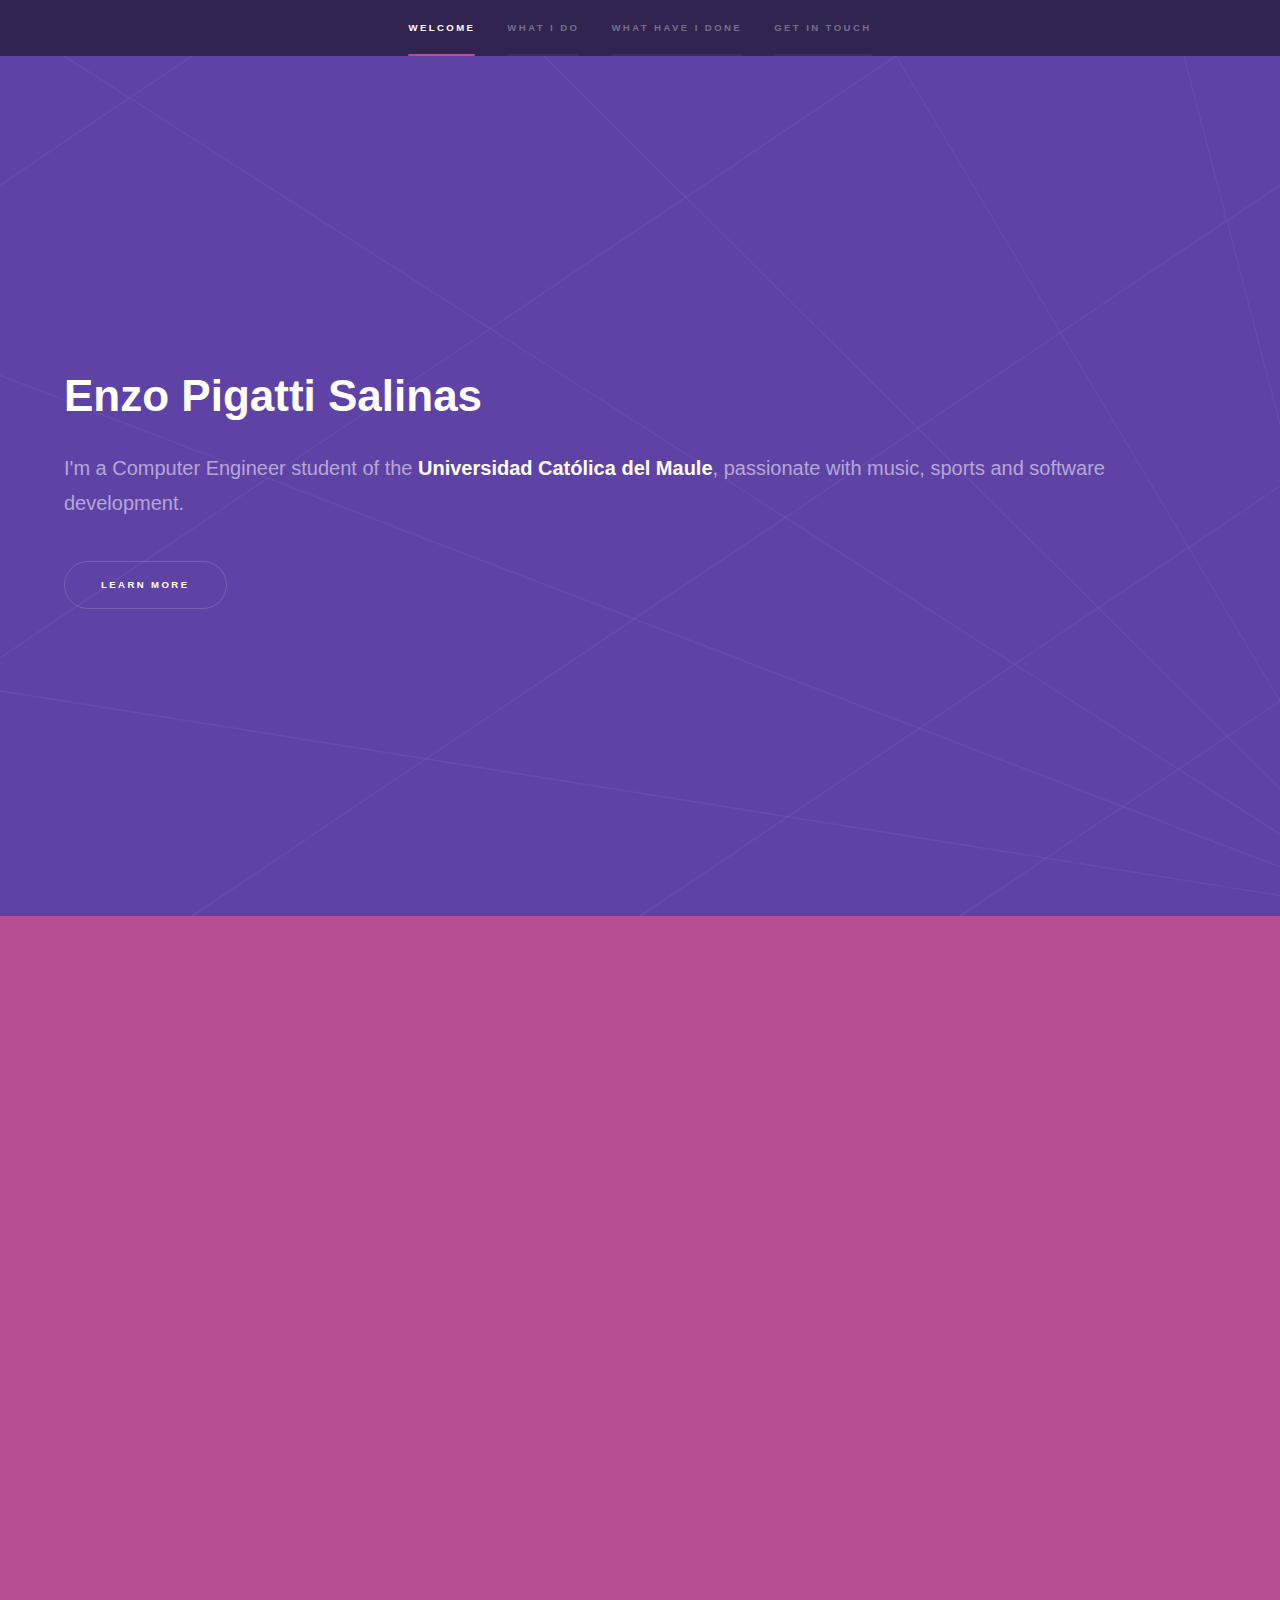
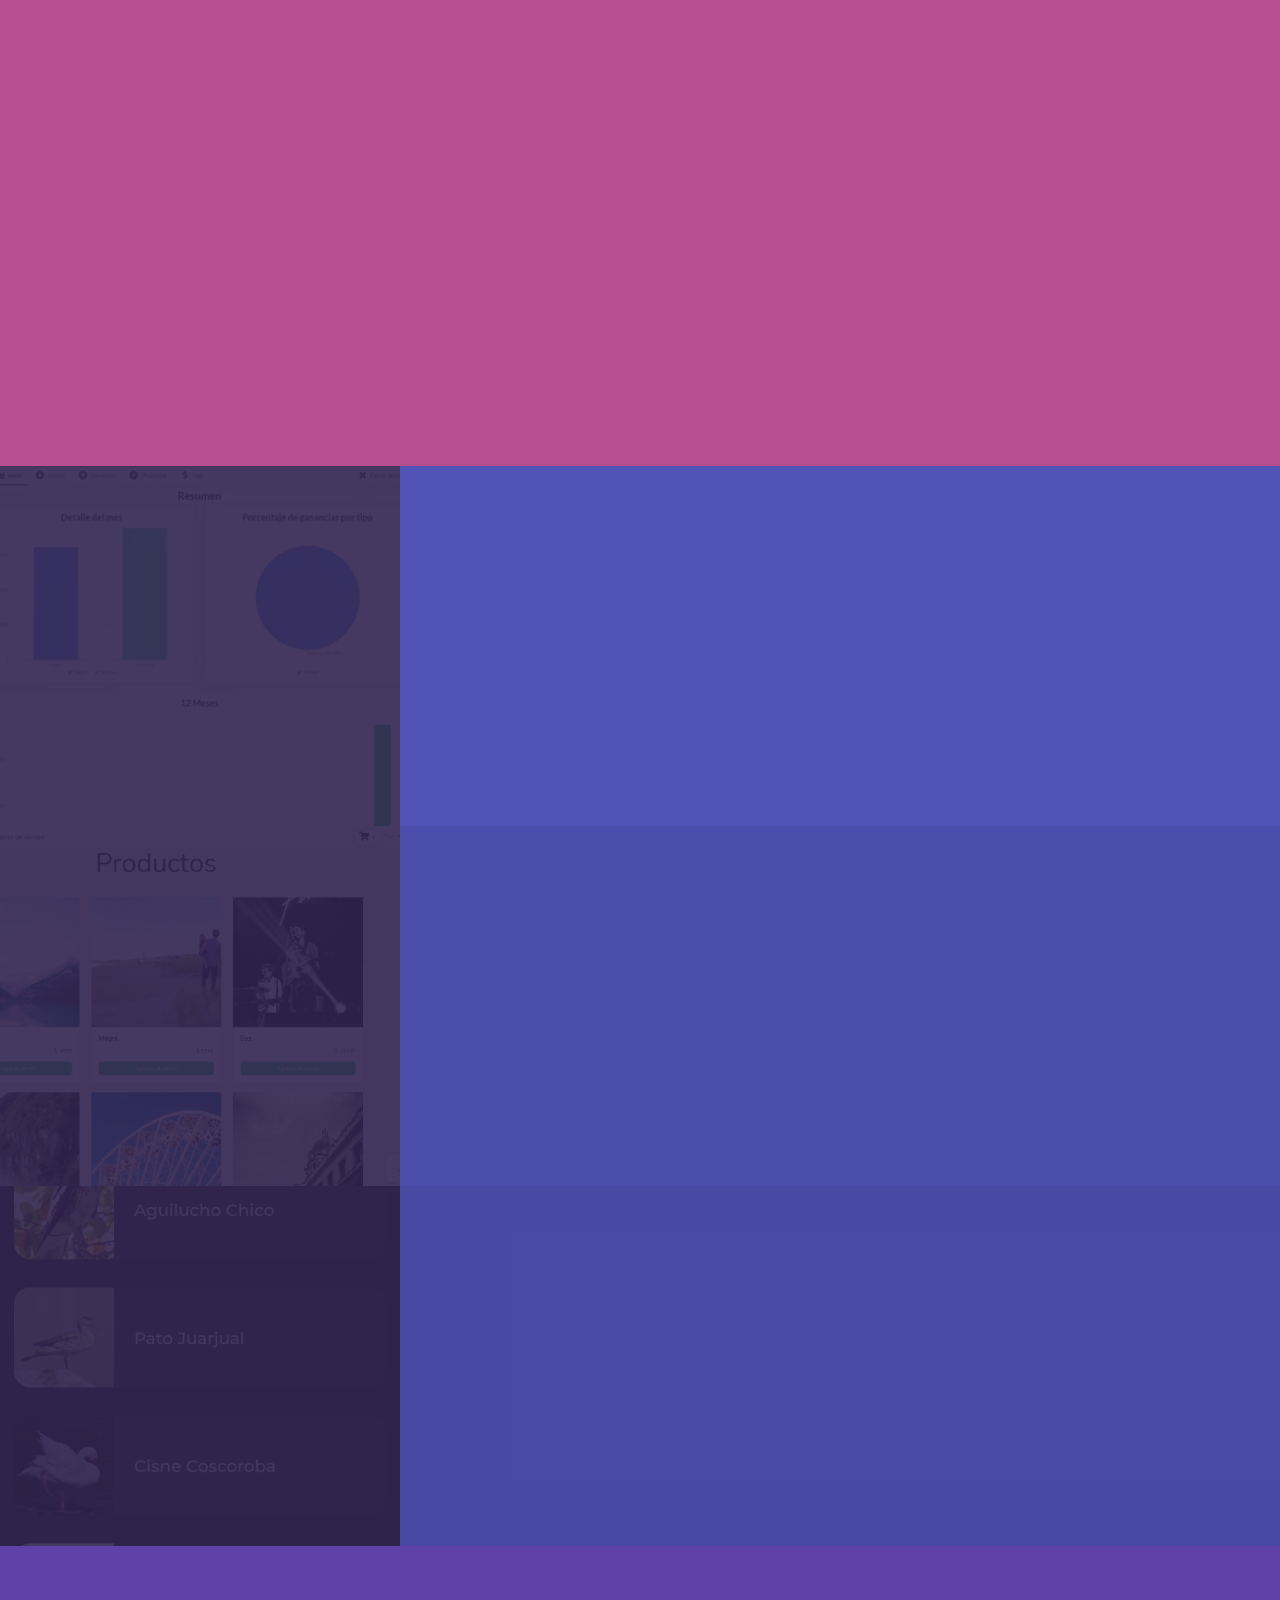
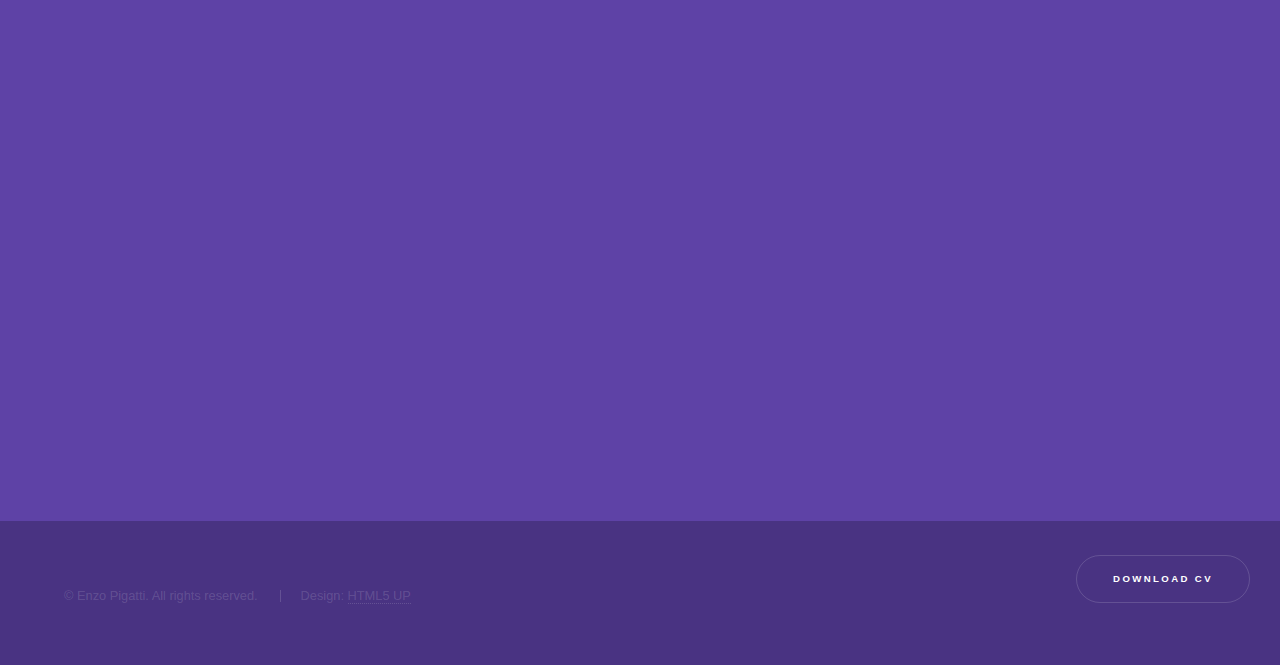
<file: index.html>
<!DOCTYPE html>

<html>
  <head>
    <title>Enzo Pigatti | Portfolio</title>
    <meta charset="utf-8" />
    <meta
      name="viewport"
      content="width=device-width, initial-scale=1, user-scalable=no"
    />
    <meta
      name="description"
      content="Hello! My name it's Enzo Pigatti, am a computer engineer student and i love software development"
    />
    <meta name="robots" content="index,follow" />
    <meta name="canonical" content="https://enzopigatti.cl/" />
    <meta property="og:type" content="website" />
    <meta property="og:title" content="Enzo Pigatti | Portafolio" />
    <meta property="og:image" content="/images/perfil.jpg" />
    <meta
      property="og:description"
      content="Hello! My name it's Enzo Pigatti, am a computer engineer student and i love software development"
    />
    <meta property="og:url" content="https://enzopigatti.cl" />
    <meta
      name="keywords"
      content="Enzo,Pigatti,Enzo Pigatti,Portfolio,Portafolio,Desarrollador,Developer,Talca,Chile"
    />
    <link rel="icon" href="/images/icon.png" />
    <link rel="stylesheet" href="/assets/css/main.css" />
    <noscript
      ><link rel="stylesheet" href="/assets/css/noscript.css"
    /></noscript>
  </head>
  <body class="is-preload">
    <!-- Sidebar -->
    <section id="sidebar">
      <div class="inner">
        <nav>
          <ul>
            <li><a href="#intro">Welcome</a></li>
            <li><a href="#two">What I do</a></li>
            <li><a href="#one"> What have I done</a></li>
            <li><a href="#three">Get in touch</a></li>
          </ul>
        </nav>
      </div>
    </section>

    <!-- Wrapper -->
    <div id="wrapper">
      <!-- Intro -->
      <section id="intro" class="wrapper style1 fullscreen fade-up">
        <div class="inner">
          <h1>Enzo Pigatti Salinas</h1>
          <p>
            I'm a Computer Engineer student of the
            <b>Universidad Católica del Maule</b>, passionate with music, sports
            and software development.
          </p>
          <ul class="actions">
            <li><a href="#two" class="button scrolly">Learn more</a></li>
          </ul>
        </div>
      </section>

      <!-- Two -->
      <section id="two" class="wrapper style3 fade-up">
        <div class="inner">
          <h2>What I do</h2>
          <p>Am a Backend / Fullstack Developer</p>
          <div class="features">
            <section>
              <span class="icon solid major fa-code"></span>
              <h3>Javascript / Typescript</h3>
              <p>My main development lenguaje, i mainly work with</p>
              <ul>
                <li>NodeJs</li>
                <li>Express</li>
                <li>Relational DB</li>
                <li>NoSQL DB</li>
                <li>Websockets</li>
              </ul>
            </section>
            <section>
              <span class="icon solid major fa-code"></span>
              <h3>PHP / Laravel</h3>
              <p>
                Other lenguaje that i use its PHP, i develop almost apps on
                Vanilla PHP and Laravel, in laravel I know how to use
              </p>
              <ul>
                <li>Spetie Laravel Permission</li>
                <li>Rest API</li>
                <li>Monolithic app</li>
                <li>Livewire</li>
              </ul>
            </section>
            <section>
              <span class="icon solid major fa-code"></span>
              <h3>ReactJS</h3>
              <p>
                On the front end i known mainly the node library ReactJS, i
                known
              </p>
              <ul>
                <li>Redux</li>
                <li>Functional components</li>
                <li>Class components</li>
                <li>Websockets</li>
                <li>React Native</li>
              </ul>
            </section>
            <section>
              <span class="icon solid major fa-code"></span>
              <h3>Java / Spring</h3>
              <p>
                I known java lenguaje but i can't worked a lot with JEE, i known
                the basics of Spring but not have published apps on this
                framework
              </p>
            </section>
            <section>
              <span class="icon solid major fa-code"></span>
              <h3>Python</h3>
              <p>
                Practically all my career I have worked with python, mainly on
                data cience and IA development
              </p>
            </section>
            <section>
              <span class="icon solid major fa-code"></span>
              <h3>C++</h3>
              <p>
                I use C++ lenguaje to participate on ACM ICPC (competitive
                programming challenge) using STL library
              </p>
            </section>
          </div>
        </div>
      </section>

      <!-- One -->
      <section id="one" class="wrapper style2 spotlights">
        <section>
          <a href="#" class="image"
            ><img
              src="/images/finanzas.webp"
              alt=""
              data-position="center center"
          /></a>
          <div class="content">
            <div class="inner">
              <h2>Finance Management</h2>
              <p>Finance Management of an hardware store of Talca</p>
              <ul class="actions">
                <li><a href="finance.html" class="button">Learn more</a></li>
              </ul>
            </div>
          </div>
        </section>
        <section>
          <a href="#" class="image"
            ><img src="/images/ventas.webp" alt="" data-position="top center"
          /></a>
          <div class="content">
            <div class="inner">
              <h2>Sales System</h2>
              <p>
                This system was created to test Livewire to generate reactive
                apps with laravel
              </p>
              <ul class="actions">
                <li><a href="sales.html" class="button">Learn more</a></li>
              </ul>
            </div>
          </div>
        </section>
        <section>
          <a href="#" class="image"
            ><img src="/images/wikibirds.jpeg" alt="" data-position="25% 25%"
          /></a>
          <div class="content">
            <div class="inner">
              <h2>Wikibirds</h2>
              <p>
                Mobile application that use an public api to test React Native
              </p>
              <ul class="actions">
                <li><a href="wikibirds.html" class="button">Learn more</a></li>
              </ul>
            </div>
          </div>
        </section>
      </section>

      <!-- Three -->
      <section id="three" class="wrapper style1 fade-up">
        <div class="inner">
          <h2>Get in touch</h2>

          <div class="split style1">
            <section>
              <form method="post" action="#">
                <div class="fields">
                  <div class="field half">
                    <label for="name">Name</label>
                    <input type="text" name="name" id="name" />
                  </div>
                  <div class="field half">
                    <label for="email">Email</label>
                    <input type="text" name="email" id="email" />
                  </div>
                  <div class="field">
                    <label for="message">Message</label>
                    <textarea name="message" id="message" rows="5"></textarea>
                  </div>
                </div>
                <ul class="actions">
                  <li><a href="" class="button submit">Send Message</a></li>
                </ul>
              </form>
            </section>
            <section>
              <ul class="contact">
                <li>
                  <h3>Email</h3>
                  <a href="mailto:enzoxz.023@gmail.com">enzoxz.023@gmail.com</a>
                </li>
                <li>
                  <h3>Phone</h3>
                  <span>(+56) 989310196</span>
                </li>
                <li>
                  <h3>Social</h3>
                  <ul class="icons">
                    <li>
                      <a
                        href="https://github.com/Ratzmx1"
                        class="icon brands fa-github"
                        ><span class="label">GitHub</span></a
                      >
                    </li>

                    <li>
                      <a
                        href="https://www.linkedin.com/in/enzo-paolo-pigatti/"
                        class="icon brands fa-linkedin-in"
                        ><span class="label">LinkedIn</span></a
                      >
                    </li>
                  </ul>
                </li>
              </ul>
            </section>
          </div>
        </div>
      </section>
    </div>

    <!-- Footer -->
    <footer id="footer" class="wrapper style1-alt">
      <div class="inner">
        <ul class="menu">
          <li>&copy; Enzo Pigatti. All rights reserved.</li>
          <li>Design: <a href="http://html5up.net">HTML5 UP</a></li>
        </ul>
        <ul
          class="actions"
          style="position: absolute; right: 30px; bottom: 30px"
        >
          <li>
            <a href="/images/Enzo_Pigatti.pdf" download="" class="button"
              >Download CV</a
            >
          </li>
        </ul>
      </div>
    </footer>

    <!-- Scripts -->
    <script src="/assets/js/jquery.min.js"></script>
    <script src="/assets/js/jquery.scrollex.min.js"></script>
    <script src="/assets/js/jquery.scrolly.min.js"></script>
    <script src="/assets/js/browser.min.js"></script>
    <script src="/assets/js/breakpoints.min.js"></script>
    <script src="/assets/js/util.js"></script>
    <script src="/assets/js/main.js"></script>
  </body>
</html>
</file>
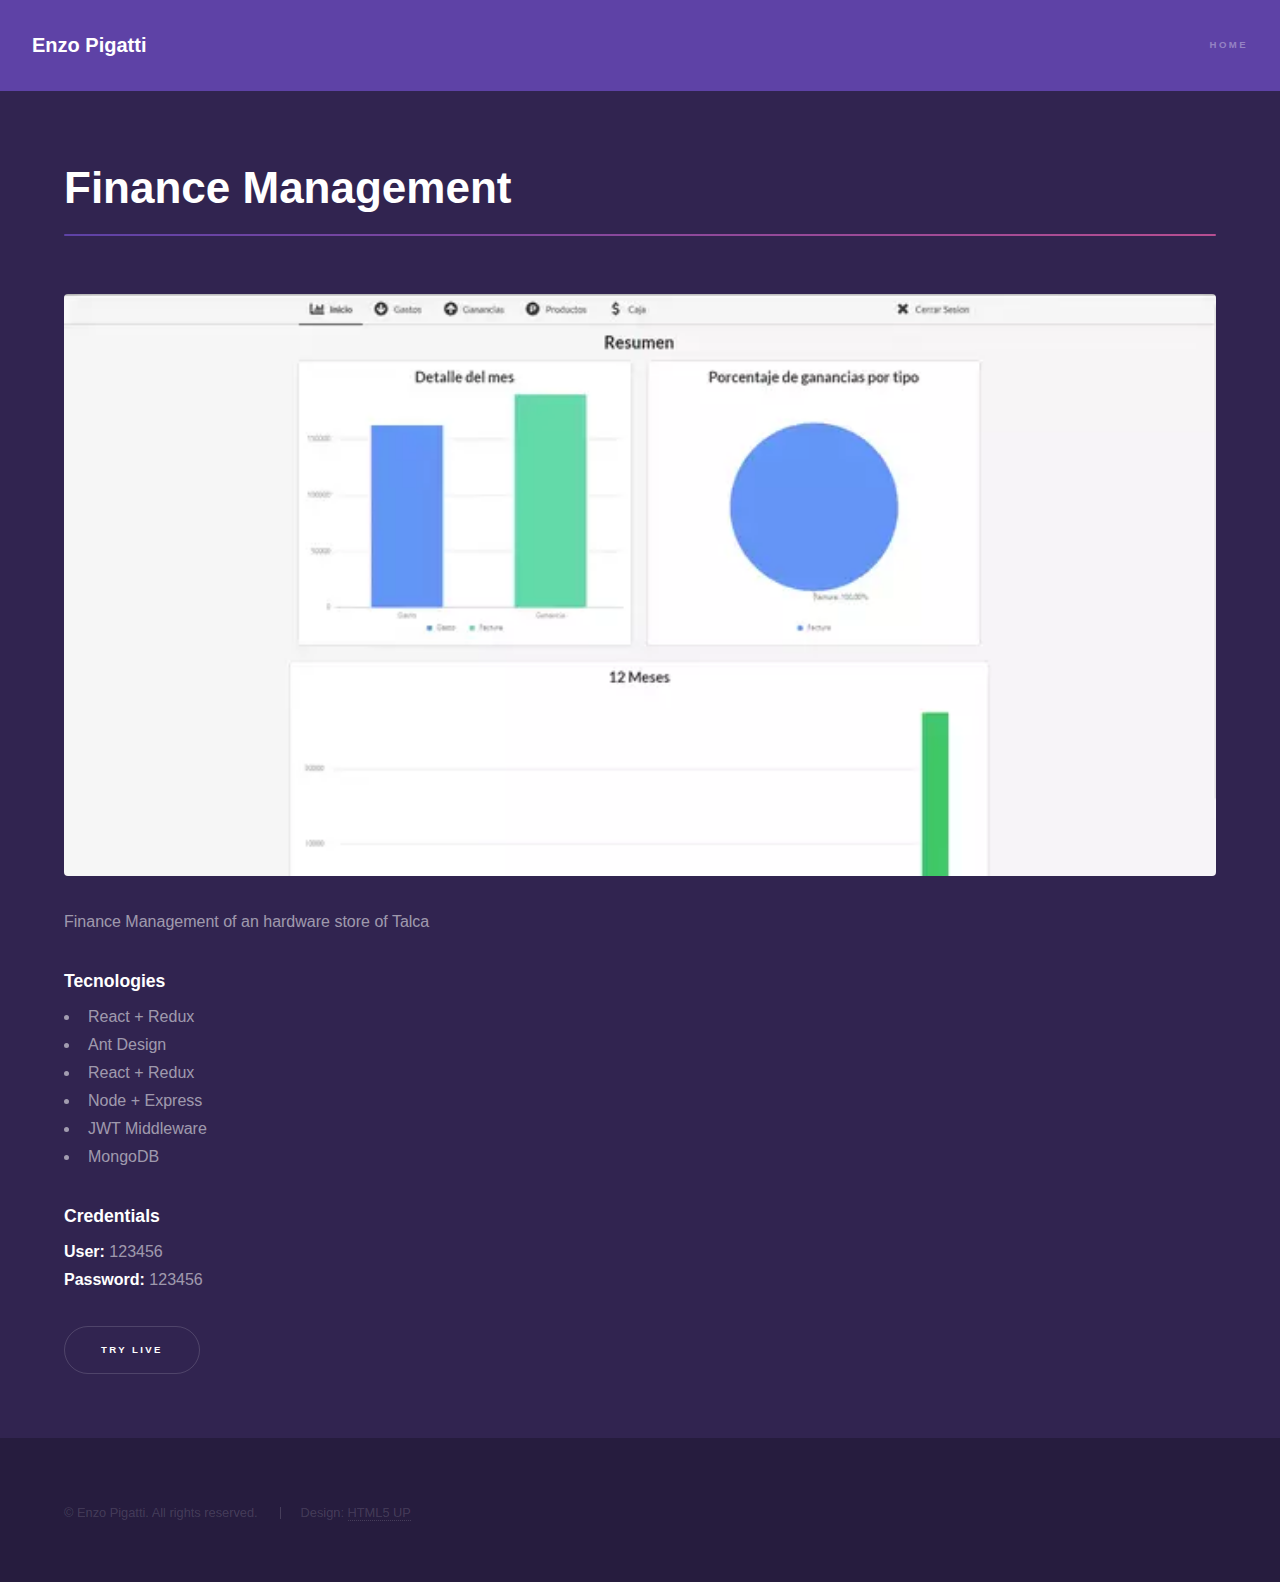
<file: finance.html>
<!DOCTYPE html>

<html>
  <head>
    <title>Finance Management App</title>
    <meta charset="utf-8" />
    <meta
      name="viewport"
      content="width=device-width, initial-scale=1, user-scalable=no"
    />
    <meta
      name="description"
      content="Finance Management of an hardware store of Talca. Test App"
    />
    <meta name="robots" content="index,follow" />
    <meta name="canonical" content="https://enzopigatti.cl/" />
    <meta property="og:type" content="website" />
    <meta property="og:title" content="Finance Management App" />
    <meta property="og:image" content="/images/finanzas.webp" />
    <meta
      property="og:description"
      content="Finance Management of an hardware store of Talca. Test App"
    />
    <meta property="og:url" content="https://enzopigatti.cl" />
    <meta
      name="keywords"
      content="Enzo,Pigatti,Enzo Pigatti,Portfolio,Portafolio,Desarrollador,Developer,Talca,Chile,App,Application,Finance,Management"
    />
    <link rel="stylesheet" href="assets/css/main.css" />
    <noscript
      ><link rel="stylesheet" href="assets/css/noscript.css"
    /></noscript>
  </head>
  <body class="is-preload">
    <!-- Header -->
    <header id="header">
      <a href="index.html" class="title">Enzo Pigatti</a>
      <nav>
        <ul>
          <li><a href="index.html">Home</a></li>
        </ul>
      </nav>
    </header>

    <!-- Wrapper -->
    <div id="wrapper">
      <!-- Main -->
      <section id="main" class="wrapper">
        <div class="inner">
          <h1 class="major">Finance Management</h1>
          <span class="image fit"
            ><img src="images/finanzas.webp" alt=""
          /></span>
          <p>Finance Management of an hardware store of Talca</p>
          <h3>Tecnologies</h3>
          <ul>
            <li>React + Redux</li>
            <li>Ant Design</li>
            <li>React + Redux</li>
            <li>Node + Express</li>
            <li>JWT Middleware</li>
            <li>MongoDB</li>
          </ul>
          <h3>Credentials</h3>
          <p>
            <b>User:</b> 123456<br />
            <b>Password:</b> 123456
          </p>
          <ul class="actions">
            <li>
              <a href="https://finanzas.enzopigatti.cl" class="button"
                >Try Live</a
              >
            </li>
          </ul>
        </div>
      </section>
    </div>

    <!-- Footer -->
    <footer id="footer" class="wrapper alt">
      <div class="inner">
        <ul class="menu">
          <li>&copy; Enzo Pigatti. All rights reserved.</li>
          <li>Design: <a href="http://html5up.net">HTML5 UP</a></li>
        </ul>
      </div>
    </footer>

    <!-- Scripts -->
    <script src="assets/js/jquery.min.js"></script>
    <script src="assets/js/jquery.scrollex.min.js"></script>
    <script src="assets/js/jquery.scrolly.min.js"></script>
    <script src="assets/js/browser.min.js"></script>
    <script src="assets/js/breakpoints.min.js"></script>
    <script src="assets/js/util.js"></script>
    <script src="assets/js/main.js"></script>
  </body>
</html>
</file>
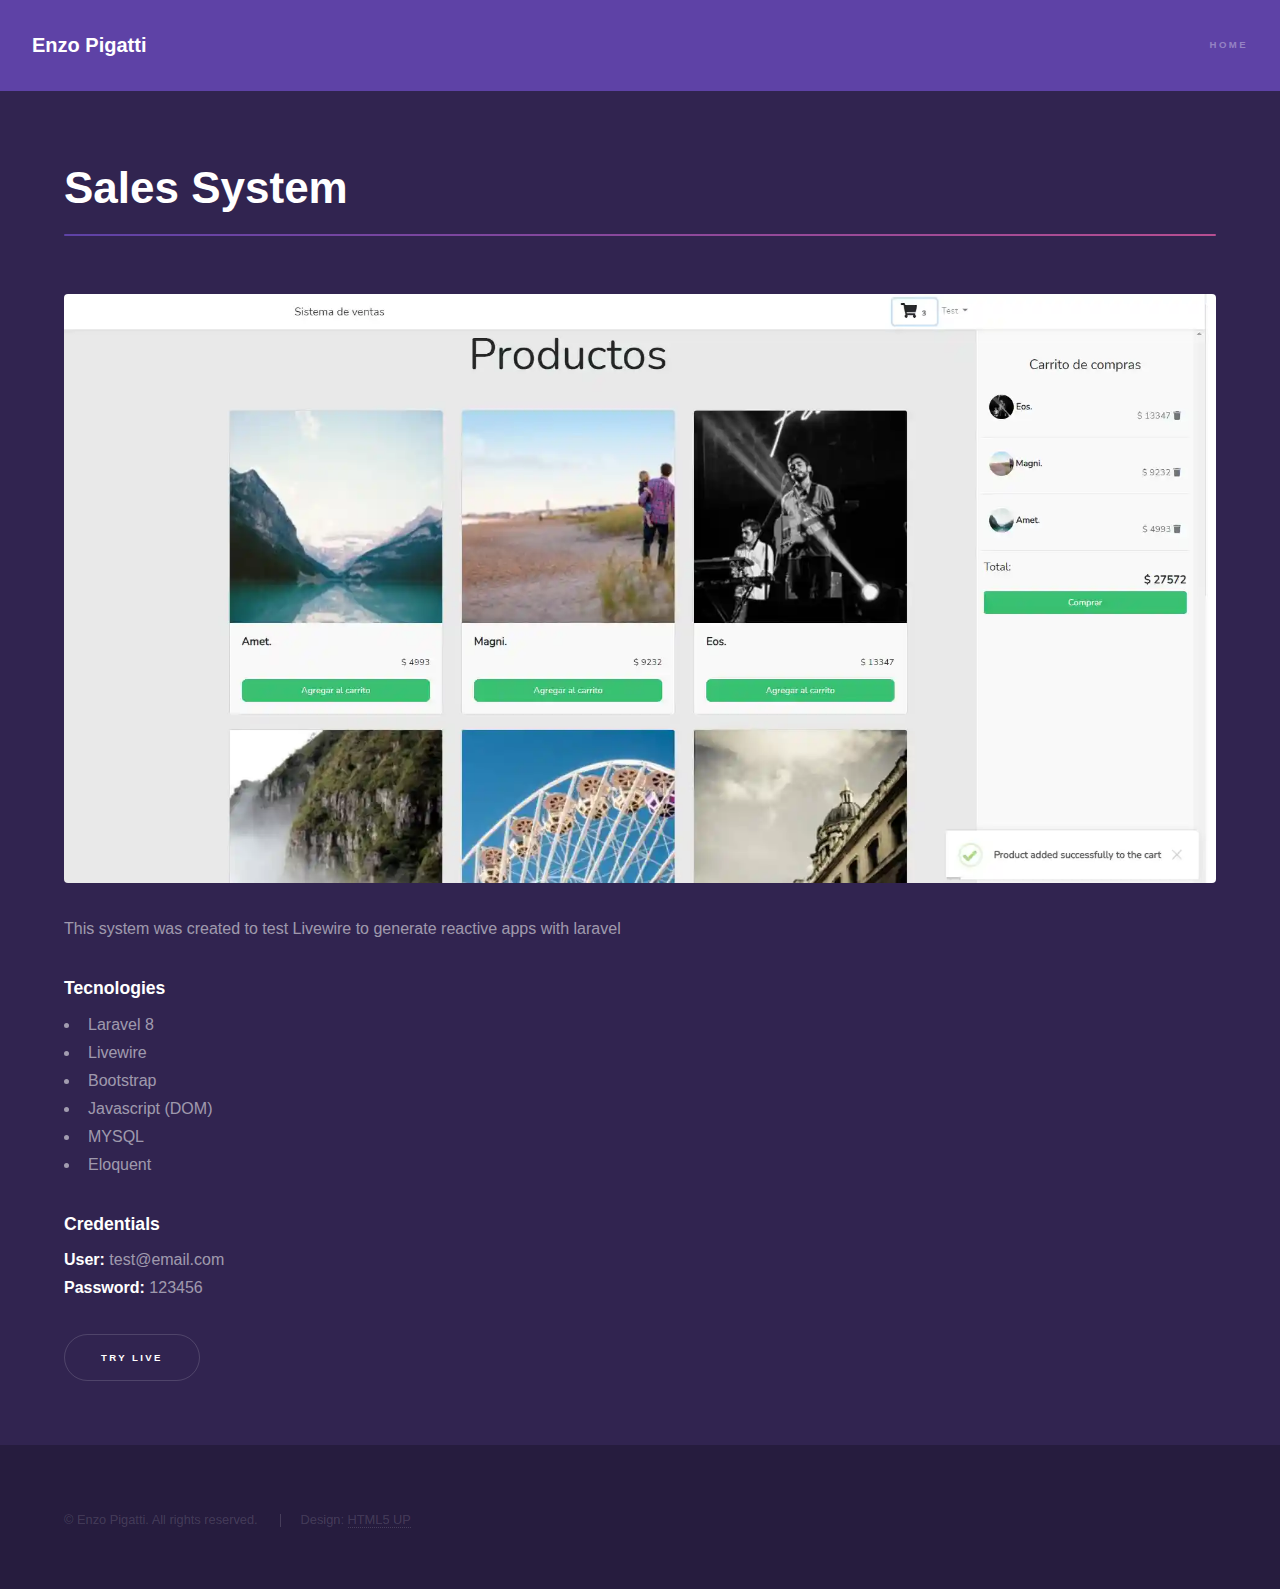
<file: sales.html>
<!DOCTYPE html>

<html>
  <head>
    <title>Sales App</title>
    <meta charset="utf-8" />
    <meta
      name="viewport"
      content="width=device-width, initial-scale=1, user-scalable=no"
    />
    <meta
      name="description"
      content="This system was created to test Livewire to generate reactive apps with laravel"
    />
    <meta name="robots" content="index,follow" />
    <meta name="canonical" content="https://enzopigatti.cl/" />
    <meta property="og:type" content="website" />
    <meta property="og:title" content="Finance Management App" />
    <meta property="og:image" content="/images/ventas.webp" />
    <meta
      property="og:description"
      content="This system was created to test Livewire to generate reactive apps with laravel"
    />
    <meta property="og:url" content="https://enzopigatti.cl" />
    <meta
      name="keywords"
      content="Enzo,Pigatti,Enzo Pigatti,Portfolio,Portafolio,Desarrollador,Developer,Talca,Chile,App,Application,Sales"
    />
    <link rel="stylesheet" href="assets/css/main.css" />
    <noscript
      ><link rel="stylesheet" href="assets/css/noscript.css"
    /></noscript>
  </head>
  <body class="is-preload">
    <!-- Header -->
    <header id="header">
      <a href="index.html" class="title">Enzo Pigatti</a>
      <nav>
        <ul>
          <li><a href="index.html">Home</a></li>
        </ul>
      </nav>
    </header>

    <!-- Wrapper -->
    <div id="wrapper">
      <!-- Main -->
      <section id="main" class="wrapper">
        <div class="inner">
          <h1 class="major">Sales System</h1>
          <span class="image fit"><img src="images/ventas.webp" alt="" /></span>
          <p>
            This system was created to test Livewire to generate reactive apps
            with laravel
          </p>
          <h3>Tecnologies</h3>
          <ul>
            <li>Laravel 8</li>
            <li>Livewire</li>
            <li>Bootstrap</li>
            <li>Javascript (DOM)</li>
            <li>MYSQL</li>
            <li>Eloquent</li>
          </ul>
          <h3>Credentials</h3>
          <p>
            <b>User:</b> test@email.com<br />
            <b>Password:</b> 123456
          </p>
          <ul class="actions">
            <li>
              <a href="https://ventas.enzopigatti.cl/login" class="button"
                >Try Live</a
              >
            </li>
          </ul>
        </div>
      </section>
    </div>

    <!-- Footer -->
    <footer id="footer" class="wrapper alt">
      <div class="inner">
        <ul class="menu">
          <li>&copy; Enzo Pigatti. All rights reserved.</li>
          <li>Design: <a href="http://html5up.net">HTML5 UP</a></li>
        </ul>
      </div>
    </footer>

    <!-- Scripts -->
    <script src="assets/js/jquery.min.js"></script>
    <script src="assets/js/jquery.scrollex.min.js"></script>
    <script src="assets/js/jquery.scrolly.min.js"></script>
    <script src="assets/js/browser.min.js"></script>
    <script src="assets/js/breakpoints.min.js"></script>
    <script src="assets/js/util.js"></script>
    <script src="assets/js/main.js"></script>
  </body>
</html>
</file>
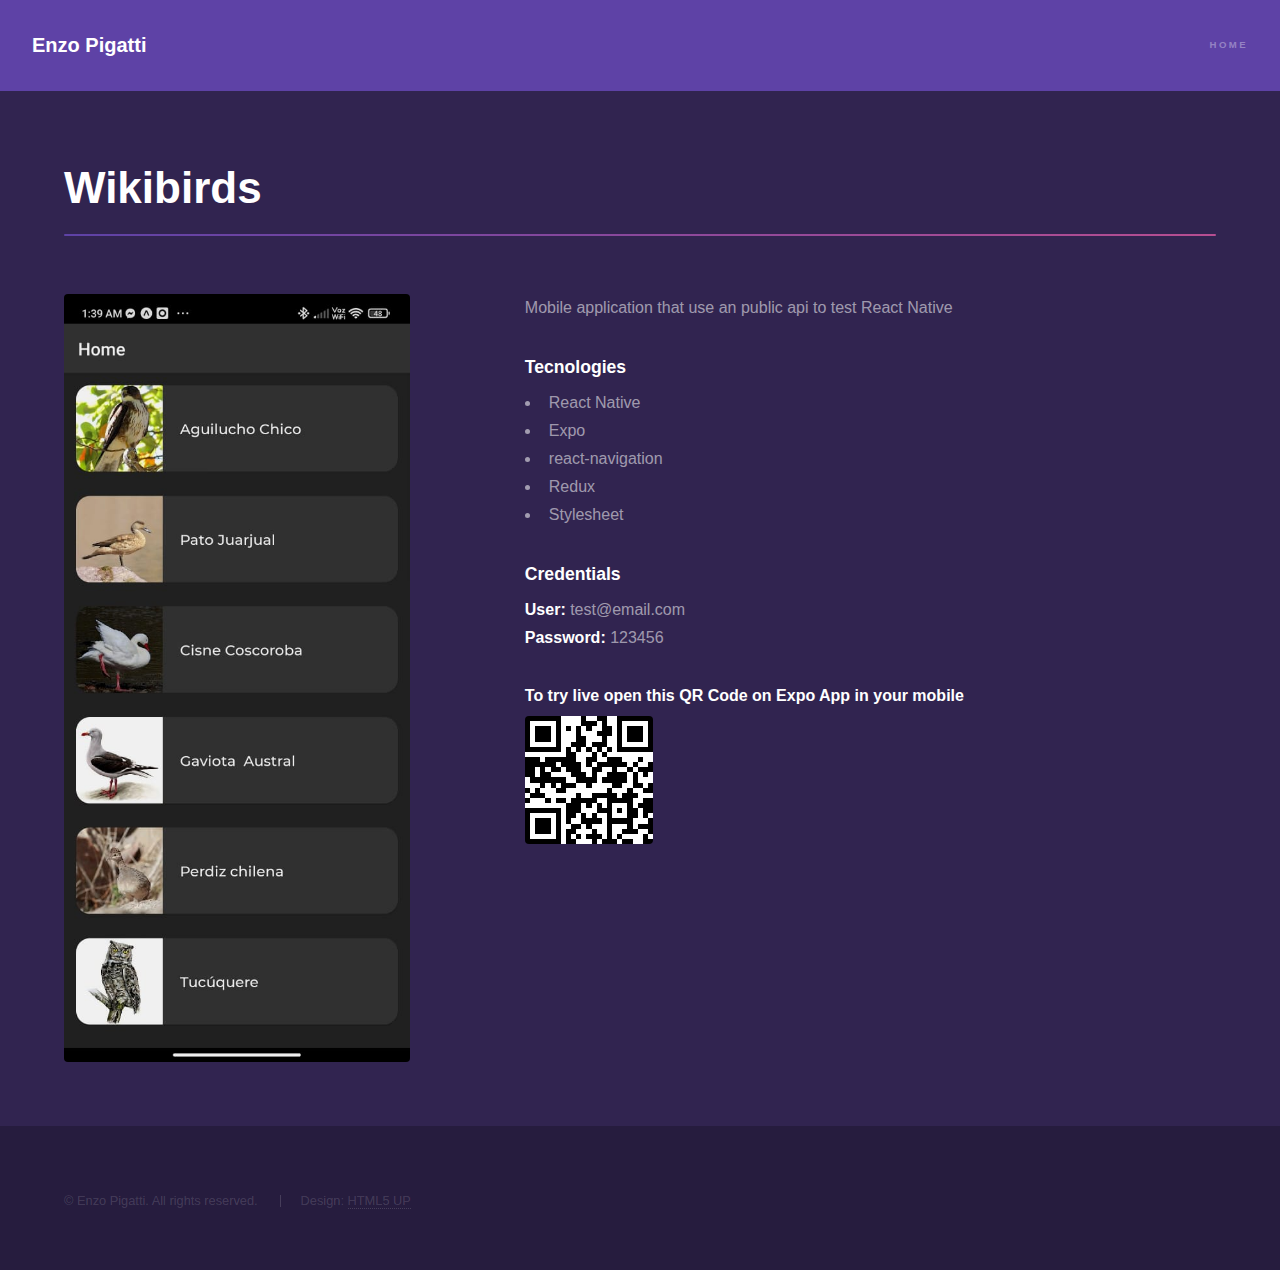
<file: wikibirds.html>
<!DOCTYPE html>

<html>
  <head>
    <title>WikiBirds</title>
    <meta charset="utf-8" />
    <meta
      name="viewport"
      content="width=device-width, initial-scale=1, user-scalable=no"
    />
    <meta
      name="description"
      content="Mobile application that use an public api to test React Native"
    />
    <meta name="robots" content="index,follow" />
    <meta name="canonical" content="https://enzopigatti.cl/" />
    <meta property="og:type" content="website" />
    <meta property="og:title" content="Finance Management App" />
    <meta property="og:image" content="/images/wikibirds.jpeg" />
    <meta
      property="og:description"
      content="Mobile application that use an public api to test React Native"
    />
    <meta property="og:url" content="https://enzopigatti.cl" />
    <meta
      name="keywords"
      content="Enzo,Pigatti,Enzo Pigatti,Portfolio,Portafolio,Desarrollador,Developer,Talca,Chile,App,Application,WikiBirds,Mobile"
    />
    <link rel="stylesheet" href="assets/css/main.css" />
    <noscript
      ><link rel="stylesheet" href="assets/css/noscript.css"
    /></noscript>
  </head>
  <body class="is-preload">
    <!-- Header -->
    <header id="header">
      <a href="index.html" class="title">Enzo Pigatti</a>
      <nav>
        <ul>
          <li><a href="index.html">Home</a></li>
        </ul>
      </nav>
    </header>

    <!-- Wrapper -->
    <div id="wrapper">
      <!-- Main -->
      <section id="main" class="wrapper">
        <div class="inner">
          <div>
            <h1 class="major">Wikibirds</h1>

            <div style="display: flex">
              <div style="flex: 1; margin-right: max(15px, 10%)">
                <a class="image fit" href="#"
                  ><img
                    src="images/wikibirds.jpeg"
                    alt=""
                    data-position="center center"
                /></a>
              </div>
              <div style="flex: 2">
                <p>
                  Mobile application that use an public api to test React Native
                </p>
                <h3>Tecnologies</h3>
                <ul>
                  <li>React Native</li>
                  <li>Expo</li>
                  <li>react-navigation</li>
                  <li>Redux</li>
                  <li>Stylesheet</li>
                </ul>
                <h3>Credentials</h3>
                <p>
                  <b>User:</b> test@email.com<br />
                  <b>Password:</b> 123456
                </p>
                <h4>
                  To try live open this QR Code on Expo App in your mobile
                </h4>
                <span class="image"><img src="images/wikibirds.png" /></span>
              </div>
            </div>
          </div>
        </div>
      </section>
    </div>

    <!-- Footer -->
    <footer id="footer" class="wrapper alt">
      <div class="inner">
        <ul class="menu">
          <li>&copy; Enzo Pigatti. All rights reserved.</li>
          <li>Design: <a href="http://html5up.net">HTML5 UP</a></li>
        </ul>
      </div>
    </footer>

    <!-- Scripts -->
    <script src="assets/js/jquery.min.js"></script>
    <script src="assets/js/jquery.scrollex.min.js"></script>
    <script src="assets/js/jquery.scrolly.min.js"></script>
    <script src="assets/js/browser.min.js"></script>
    <script src="assets/js/breakpoints.min.js"></script>
    <script src="assets/js/util.js"></script>
    <script src="assets/js/main.js"></script>
  </body>
</html>
</file>
<file: assets/css/noscript.css>
/*
	Hyperspace by HTML5 UP
	html5up.net | @ajlkn
	Free for personal and commercial use under the CCA 3.0 license (html5up.net/license)
*/

/* Spotlights */

	.spotlights > section > .image:before {
		opacity: 0 !important;
	}

	.spotlights > section > .content > .inner {
		-moz-transform: none !important;
		-webkit-transform: none !important;
		-ms-transform: none !important;
		transform: none !important;
		opacity: 1 !important;
	}

/* Wrapper */

	.wrapper > .inner {
		opacity: 1 !important;
		-moz-transform: none !important;
		-webkit-transform: none !important;
		-ms-transform: none !important;
		transform: none !important;
	}

/* Sidebar */

	#sidebar > .inner {
		opacity: 1 !important;
	}

	#sidebar nav > ul > li {
		-moz-transform: none !important;
		-webkit-transform: none !important;
		-ms-transform: none !important;
		transform: none !important;
		opacity: 1 !important;
	}
</file>
<file: assets/css/main.css>
@import url(fontawesome-all.min.css);

/*
	Hyperspace by HTML5 UP
	html5up.net | @ajlkn
	Free for personal and commercial use under the CCA 3.0 license (html5up.net/license)
*/

html,
body,
div,
span,
applet,
object,
iframe,
h1,
h2,
h3,
h4,
h5,
h6,
p,
blockquote,
pre,
a,
abbr,
acronym,
address,
big,
cite,
code,
del,
dfn,
em,
img,
ins,
kbd,
q,
s,
samp,
small,
strike,
strong,
sub,
sup,
tt,
var,
b,
u,
i,
center,
dl,
dt,
dd,
ol,
ul,
li,
fieldset,
form,
label,
legend,
table,
caption,
tbody,
tfoot,
thead,
tr,
th,
td,
article,
aside,
canvas,
details,
embed,
figure,
figcaption,
footer,
header,
hgroup,
menu,
nav,
output,
ruby,
section,
summary,
time,
mark,
audio,
video {
  margin: 0;
  padding: 0;
  border: 0;
  font-size: 100%;
  font: inherit;
  vertical-align: baseline;
}

article,
aside,
details,
figcaption,
figure,
footer,
header,
hgroup,
menu,
nav,
section {
  display: block;
}

body {
  line-height: 1;
}

ol,
ul {
  list-style: none;
}

blockquote,
q {
  quotes: none;
}

blockquote:before,
blockquote:after,
q:before,
q:after {
  content: "";
  content: none;
}

table {
  border-collapse: collapse;
  border-spacing: 0;
}

body {
  -webkit-text-size-adjust: none;
}

mark {
  background-color: transparent;
  color: inherit;
}

input::-moz-focus-inner {
  border: 0;
  padding: 0;
}

input,
select,
textarea {
  -moz-appearance: none;
  -webkit-appearance: none;
  -ms-appearance: none;
  appearance: none;
}

/* Basic */

@-ms-viewport {
  width: device-width;
}

body {
  -ms-overflow-style: scrollbar;
}

@media screen and (max-width: 480px) {
  html,
  body {
    min-width: 320px;
  }
}

html {
  box-sizing: border-box;
}

*,
*:before,
*:after {
  box-sizing: inherit;
}

body {
  background: #312450;
}

body.is-preload *,
body.is-preload *:before,
body.is-preload *:after {
  -moz-animation: none !important;
  -webkit-animation: none !important;
  -ms-animation: none !important;
  animation: none !important;
  -moz-transition: none !important;
  -webkit-transition: none !important;
  -ms-transition: none !important;
  transition: none !important;
}

/* Type */

body,
input,
select,
textarea {
  color: rgba(255, 255, 255, 0.55);
  font-family: Arial, Helvetica, sans-serif;
  font-size: 16.5pt;
  font-weight: normal;
  line-height: 1.75;
}

@media screen and (max-width: 1680px) {
  body,
  input,
  select,
  textarea {
    font-size: 13pt;
  }
}

@media screen and (max-width: 1280px) {
  body,
  input,
  select,
  textarea {
    font-size: 12pt;
  }
}

@media screen and (max-width: 360px) {
  body,
  input,
  select,
  textarea {
    font-size: 11pt;
  }
}

a {
  -moz-transition: color 0.2s ease, border-bottom-color 0.2s ease;
  -webkit-transition: color 0.2s ease, border-bottom-color 0.2s ease;
  -ms-transition: color 0.2s ease, border-bottom-color 0.2s ease;
  transition: color 0.2s ease, border-bottom-color 0.2s ease;
  border-bottom: dotted 1px rgba(255, 255, 255, 0.35);
  color: inherit;
  text-decoration: none;
}

a:hover {
  border-bottom-color: transparent;
  color: #ffffff;
}

strong,
b {
  color: #ffffff;
  font-weight: bold;
}

em,
i {
  font-style: italic;
}

p {
  margin: 0 0 2em 0;
}

h1,
h2,
h3,
h4,
h5,
h6 {
  color: #ffffff;
  font-weight: bold;
  line-height: 1.5;
  margin: 0 0 0.5em 0;
}

h1 a,
h2 a,
h3 a,
h4 a,
h5 a,
h6 a {
  color: inherit;
  text-decoration: none;
}

h1 {
  font-size: 2.75em;
}

h1.major {
  margin: 0 0 1.3em 0;
  position: relative;
  padding-bottom: 0.35em;
}

h1.major:after {
  background-image: -moz-linear-gradient(to right, #5e42a6, #b74e91);
  background-image: -webkit-linear-gradient(to right, #5e42a6, #b74e91);
  background-image: -ms-linear-gradient(to right, #5e42a6, #b74e91);
  background-image: linear-gradient(to right, #5e42a6, #b74e91);
  -moz-transition: max-width 0.2s ease;
  -webkit-transition: max-width 0.2s ease;
  -ms-transition: max-width 0.2s ease;
  transition: max-width 0.2s ease;
  border-radius: 0.2em;
  bottom: 0;
  content: "";
  height: 0.05em;
  position: absolute;
  right: 0;
  width: 100%;
}

h2 {
  font-size: 1.75em;
}

h3 {
  font-size: 1.1em;
}

h4 {
  font-size: 1em;
}

h5 {
  font-size: 0.8em;
}

h6 {
  font-size: 0.6em;
}

@media screen and (max-width: 736px) {
  h1 {
    font-size: 2em;
  }

  h2 {
    font-size: 1.25em;
  }

  h3 {
    font-size: 1em;
  }

  h4 {
    font-size: 0.8em;
  }

  h5 {
    font-size: 0.6em;
  }

  h6 {
    font-size: 0.6em;
  }
}

sub {
  font-size: 0.8em;
  position: relative;
  top: 0.5em;
}

sup {
  font-size: 0.8em;
  position: relative;
  top: -0.5em;
}

blockquote {
  border-left: solid 4px rgba(255, 255, 255, 0.15);
  font-style: italic;
  margin: 0 0 2em 0;
  padding: 0.5em 0 0.5em 2em;
}

code {
  background: rgba(255, 255, 255, 0.05);
  border-radius: 0.25em;
  border: solid 1px rgba(255, 255, 255, 0.15);
  font-family: "Courier New", monospace;
  font-size: 0.9em;
  margin: 0 0.25em;
  padding: 0.25em 0.65em;
}

pre {
  -webkit-overflow-scrolling: touch;
  font-family: "Courier New", monospace;
  font-size: 0.9em;
  margin: 0 0 2em 0;
}

pre code {
  display: block;
  line-height: 1.75em;
  padding: 1em 1.5em;
  overflow-x: auto;
}

hr {
  border: 0;
  border-bottom: solid 1px rgba(255, 255, 255, 0.15);
  margin: 2em 0;
}

hr.major {
  margin: 3em 0;
}

.align-left {
  text-align: left;
}

.align-center {
  text-align: center;
}

.align-right {
  text-align: right;
}

/* Row */

.row {
  display: flex;
  flex-wrap: wrap;
  box-sizing: border-box;
  align-items: stretch;
}

.row > * {
  box-sizing: border-box;
}

.row.gtr-uniform > * > :last-child {
  margin-bottom: 0;
}

.row.aln-left {
  justify-content: flex-start;
}

.row.aln-center {
  justify-content: center;
}

.row.aln-right {
  justify-content: flex-end;
}

.row.aln-top {
  align-items: flex-start;
}

.row.aln-middle {
  align-items: center;
}

.row.aln-bottom {
  align-items: flex-end;
}

.row > .imp {
  order: -1;
}

.row > .col-1 {
  width: 8.33333%;
}

.row > .off-1 {
  margin-left: 8.33333%;
}

.row > .col-2 {
  width: 16.66667%;
}

.row > .off-2 {
  margin-left: 16.66667%;
}

.row > .col-3 {
  width: 25%;
}

.row > .off-3 {
  margin-left: 25%;
}

.row > .col-4 {
  width: 33.33333%;
}

.row > .off-4 {
  margin-left: 33.33333%;
}

.row > .col-5 {
  width: 41.66667%;
}

.row > .off-5 {
  margin-left: 41.66667%;
}

.row > .col-6 {
  width: 50%;
}

.row > .off-6 {
  margin-left: 50%;
}

.row > .col-7 {
  width: 58.33333%;
}

.row > .off-7 {
  margin-left: 58.33333%;
}

.row > .col-8 {
  width: 66.66667%;
}

.row > .off-8 {
  margin-left: 66.66667%;
}

.row > .col-9 {
  width: 75%;
}

.row > .off-9 {
  margin-left: 75%;
}

.row > .col-10 {
  width: 83.33333%;
}

.row > .off-10 {
  margin-left: 83.33333%;
}

.row > .col-11 {
  width: 91.66667%;
}

.row > .off-11 {
  margin-left: 91.66667%;
}

.row > .col-12 {
  width: 100%;
}

.row > .off-12 {
  margin-left: 100%;
}

.row.gtr-0 {
  margin-top: 0;
  margin-left: 0em;
}

.row.gtr-0 > * {
  padding: 0 0 0 0em;
}

.row.gtr-0.gtr-uniform {
  margin-top: 0em;
}

.row.gtr-0.gtr-uniform > * {
  padding-top: 0em;
}

.row.gtr-25 {
  margin-top: 0;
  margin-left: -0.375em;
}

.row.gtr-25 > * {
  padding: 0 0 0 0.375em;
}

.row.gtr-25.gtr-uniform {
  margin-top: -0.375em;
}

.row.gtr-25.gtr-uniform > * {
  padding-top: 0.375em;
}

.row.gtr-50 {
  margin-top: 0;
  margin-left: -0.75em;
}

.row.gtr-50 > * {
  padding: 0 0 0 0.75em;
}

.row.gtr-50.gtr-uniform {
  margin-top: -0.75em;
}

.row.gtr-50.gtr-uniform > * {
  padding-top: 0.75em;
}

.row {
  margin-top: 0;
  margin-left: -1.5em;
}

.row > * {
  padding: 0 0 0 1.5em;
}

.row.gtr-uniform {
  margin-top: -1.5em;
}

.row.gtr-uniform > * {
  padding-top: 1.5em;
}

.row.gtr-150 {
  margin-top: 0;
  margin-left: -2.25em;
}

.row.gtr-150 > * {
  padding: 0 0 0 2.25em;
}

.row.gtr-150.gtr-uniform {
  margin-top: -2.25em;
}

.row.gtr-150.gtr-uniform > * {
  padding-top: 2.25em;
}

.row.gtr-200 {
  margin-top: 0;
  margin-left: -3em;
}

.row.gtr-200 > * {
  padding: 0 0 0 3em;
}

.row.gtr-200.gtr-uniform {
  margin-top: -3em;
}

.row.gtr-200.gtr-uniform > * {
  padding-top: 3em;
}

@media screen and (max-width: 1680px) {
  .row {
    display: flex;
    flex-wrap: wrap;
    box-sizing: border-box;
    align-items: stretch;
  }

  .row > * {
    box-sizing: border-box;
  }

  .row.gtr-uniform > * > :last-child {
    margin-bottom: 0;
  }

  .row.aln-left {
    justify-content: flex-start;
  }

  .row.aln-center {
    justify-content: center;
  }

  .row.aln-right {
    justify-content: flex-end;
  }

  .row.aln-top {
    align-items: flex-start;
  }

  .row.aln-middle {
    align-items: center;
  }

  .row.aln-bottom {
    align-items: flex-end;
  }

  .row > .imp-xlarge {
    order: -1;
  }

  .row > .col-1-xlarge {
    width: 8.33333%;
  }

  .row > .off-1-xlarge {
    margin-left: 8.33333%;
  }

  .row > .col-2-xlarge {
    width: 16.66667%;
  }

  .row > .off-2-xlarge {
    margin-left: 16.66667%;
  }

  .row > .col-3-xlarge {
    width: 25%;
  }

  .row > .off-3-xlarge {
    margin-left: 25%;
  }

  .row > .col-4-xlarge {
    width: 33.33333%;
  }

  .row > .off-4-xlarge {
    margin-left: 33.33333%;
  }

  .row > .col-5-xlarge {
    width: 41.66667%;
  }

  .row > .off-5-xlarge {
    margin-left: 41.66667%;
  }

  .row > .col-6-xlarge {
    width: 50%;
  }

  .row > .off-6-xlarge {
    margin-left: 50%;
  }

  .row > .col-7-xlarge {
    width: 58.33333%;
  }

  .row > .off-7-xlarge {
    margin-left: 58.33333%;
  }

  .row > .col-8-xlarge {
    width: 66.66667%;
  }

  .row > .off-8-xlarge {
    margin-left: 66.66667%;
  }

  .row > .col-9-xlarge {
    width: 75%;
  }

  .row > .off-9-xlarge {
    margin-left: 75%;
  }

  .row > .col-10-xlarge {
    width: 83.33333%;
  }

  .row > .off-10-xlarge {
    margin-left: 83.33333%;
  }

  .row > .col-11-xlarge {
    width: 91.66667%;
  }

  .row > .off-11-xlarge {
    margin-left: 91.66667%;
  }

  .row > .col-12-xlarge {
    width: 100%;
  }

  .row > .off-12-xlarge {
    margin-left: 100%;
  }

  .row.gtr-0 {
    margin-top: 0;
    margin-left: 0em;
  }

  .row.gtr-0 > * {
    padding: 0 0 0 0em;
  }

  .row.gtr-0.gtr-uniform {
    margin-top: 0em;
  }

  .row.gtr-0.gtr-uniform > * {
    padding-top: 0em;
  }

  .row.gtr-25 {
    margin-top: 0;
    margin-left: -0.375em;
  }

  .row.gtr-25 > * {
    padding: 0 0 0 0.375em;
  }

  .row.gtr-25.gtr-uniform {
    margin-top: -0.375em;
  }

  .row.gtr-25.gtr-uniform > * {
    padding-top: 0.375em;
  }

  .row.gtr-50 {
    margin-top: 0;
    margin-left: -0.75em;
  }

  .row.gtr-50 > * {
    padding: 0 0 0 0.75em;
  }

  .row.gtr-50.gtr-uniform {
    margin-top: -0.75em;
  }

  .row.gtr-50.gtr-uniform > * {
    padding-top: 0.75em;
  }

  .row {
    margin-top: 0;
    margin-left: -1.5em;
  }

  .row > * {
    padding: 0 0 0 1.5em;
  }

  .row.gtr-uniform {
    margin-top: -1.5em;
  }

  .row.gtr-uniform > * {
    padding-top: 1.5em;
  }

  .row.gtr-150 {
    margin-top: 0;
    margin-left: -2.25em;
  }

  .row.gtr-150 > * {
    padding: 0 0 0 2.25em;
  }

  .row.gtr-150.gtr-uniform {
    margin-top: -2.25em;
  }

  .row.gtr-150.gtr-uniform > * {
    padding-top: 2.25em;
  }

  .row.gtr-200 {
    margin-top: 0;
    margin-left: -3em;
  }

  .row.gtr-200 > * {
    padding: 0 0 0 3em;
  }

  .row.gtr-200.gtr-uniform {
    margin-top: -3em;
  }

  .row.gtr-200.gtr-uniform > * {
    padding-top: 3em;
  }
}

@media screen and (max-width: 1280px) {
  .row {
    display: flex;
    flex-wrap: wrap;
    box-sizing: border-box;
    align-items: stretch;
  }

  .row > * {
    box-sizing: border-box;
  }

  .row.gtr-uniform > * > :last-child {
    margin-bottom: 0;
  }

  .row.aln-left {
    justify-content: flex-start;
  }

  .row.aln-center {
    justify-content: center;
  }

  .row.aln-right {
    justify-content: flex-end;
  }

  .row.aln-top {
    align-items: flex-start;
  }

  .row.aln-middle {
    align-items: center;
  }

  .row.aln-bottom {
    align-items: flex-end;
  }

  .row > .imp-large {
    order: -1;
  }

  .row > .col-1-large {
    width: 8.33333%;
  }

  .row > .off-1-large {
    margin-left: 8.33333%;
  }

  .row > .col-2-large {
    width: 16.66667%;
  }

  .row > .off-2-large {
    margin-left: 16.66667%;
  }

  .row > .col-3-large {
    width: 25%;
  }

  .row > .off-3-large {
    margin-left: 25%;
  }

  .row > .col-4-large {
    width: 33.33333%;
  }

  .row > .off-4-large {
    margin-left: 33.33333%;
  }

  .row > .col-5-large {
    width: 41.66667%;
  }

  .row > .off-5-large {
    margin-left: 41.66667%;
  }

  .row > .col-6-large {
    width: 50%;
  }

  .row > .off-6-large {
    margin-left: 50%;
  }

  .row > .col-7-large {
    width: 58.33333%;
  }

  .row > .off-7-large {
    margin-left: 58.33333%;
  }

  .row > .col-8-large {
    width: 66.66667%;
  }

  .row > .off-8-large {
    margin-left: 66.66667%;
  }

  .row > .col-9-large {
    width: 75%;
  }

  .row > .off-9-large {
    margin-left: 75%;
  }

  .row > .col-10-large {
    width: 83.33333%;
  }

  .row > .off-10-large {
    margin-left: 83.33333%;
  }

  .row > .col-11-large {
    width: 91.66667%;
  }

  .row > .off-11-large {
    margin-left: 91.66667%;
  }

  .row > .col-12-large {
    width: 100%;
  }

  .row > .off-12-large {
    margin-left: 100%;
  }

  .row.gtr-0 {
    margin-top: 0;
    margin-left: 0em;
  }

  .row.gtr-0 > * {
    padding: 0 0 0 0em;
  }

  .row.gtr-0.gtr-uniform {
    margin-top: 0em;
  }

  .row.gtr-0.gtr-uniform > * {
    padding-top: 0em;
  }

  .row.gtr-25 {
    margin-top: 0;
    margin-left: -0.375em;
  }

  .row.gtr-25 > * {
    padding: 0 0 0 0.375em;
  }

  .row.gtr-25.gtr-uniform {
    margin-top: -0.375em;
  }

  .row.gtr-25.gtr-uniform > * {
    padding-top: 0.375em;
  }

  .row.gtr-50 {
    margin-top: 0;
    margin-left: -0.75em;
  }

  .row.gtr-50 > * {
    padding: 0 0 0 0.75em;
  }

  .row.gtr-50.gtr-uniform {
    margin-top: -0.75em;
  }

  .row.gtr-50.gtr-uniform > * {
    padding-top: 0.75em;
  }

  .row {
    margin-top: 0;
    margin-left: -1.5em;
  }

  .row > * {
    padding: 0 0 0 1.5em;
  }

  .row.gtr-uniform {
    margin-top: -1.5em;
  }

  .row.gtr-uniform > * {
    padding-top: 1.5em;
  }

  .row.gtr-150 {
    margin-top: 0;
    margin-left: -2.25em;
  }

  .row.gtr-150 > * {
    padding: 0 0 0 2.25em;
  }

  .row.gtr-150.gtr-uniform {
    margin-top: -2.25em;
  }

  .row.gtr-150.gtr-uniform > * {
    padding-top: 2.25em;
  }

  .row.gtr-200 {
    margin-top: 0;
    margin-left: -3em;
  }

  .row.gtr-200 > * {
    padding: 0 0 0 3em;
  }

  .row.gtr-200.gtr-uniform {
    margin-top: -3em;
  }

  .row.gtr-200.gtr-uniform > * {
    padding-top: 3em;
  }
}

@media screen and (max-width: 980px) {
  .row {
    display: flex;
    flex-wrap: wrap;
    box-sizing: border-box;
    align-items: stretch;
  }

  .row > * {
    box-sizing: border-box;
  }

  .row.gtr-uniform > * > :last-child {
    margin-bottom: 0;
  }

  .row.aln-left {
    justify-content: flex-start;
  }

  .row.aln-center {
    justify-content: center;
  }

  .row.aln-right {
    justify-content: flex-end;
  }

  .row.aln-top {
    align-items: flex-start;
  }

  .row.aln-middle {
    align-items: center;
  }

  .row.aln-bottom {
    align-items: flex-end;
  }

  .row > .imp-medium {
    order: -1;
  }

  .row > .col-1-medium {
    width: 8.33333%;
  }

  .row > .off-1-medium {
    margin-left: 8.33333%;
  }

  .row > .col-2-medium {
    width: 16.66667%;
  }

  .row > .off-2-medium {
    margin-left: 16.66667%;
  }

  .row > .col-3-medium {
    width: 25%;
  }

  .row > .off-3-medium {
    margin-left: 25%;
  }

  .row > .col-4-medium {
    width: 33.33333%;
  }

  .row > .off-4-medium {
    margin-left: 33.33333%;
  }

  .row > .col-5-medium {
    width: 41.66667%;
  }

  .row > .off-5-medium {
    margin-left: 41.66667%;
  }

  .row > .col-6-medium {
    width: 50%;
  }

  .row > .off-6-medium {
    margin-left: 50%;
  }

  .row > .col-7-medium {
    width: 58.33333%;
  }

  .row > .off-7-medium {
    margin-left: 58.33333%;
  }

  .row > .col-8-medium {
    width: 66.66667%;
  }

  .row > .off-8-medium {
    margin-left: 66.66667%;
  }

  .row > .col-9-medium {
    width: 75%;
  }

  .row > .off-9-medium {
    margin-left: 75%;
  }

  .row > .col-10-medium {
    width: 83.33333%;
  }

  .row > .off-10-medium {
    margin-left: 83.33333%;
  }

  .row > .col-11-medium {
    width: 91.66667%;
  }

  .row > .off-11-medium {
    margin-left: 91.66667%;
  }

  .row > .col-12-medium {
    width: 100%;
  }

  .row > .off-12-medium {
    margin-left: 100%;
  }

  .row.gtr-0 {
    margin-top: 0;
    margin-left: 0em;
  }

  .row.gtr-0 > * {
    padding: 0 0 0 0em;
  }

  .row.gtr-0.gtr-uniform {
    margin-top: 0em;
  }

  .row.gtr-0.gtr-uniform > * {
    padding-top: 0em;
  }

  .row.gtr-25 {
    margin-top: 0;
    margin-left: -0.375em;
  }

  .row.gtr-25 > * {
    padding: 0 0 0 0.375em;
  }

  .row.gtr-25.gtr-uniform {
    margin-top: -0.375em;
  }

  .row.gtr-25.gtr-uniform > * {
    padding-top: 0.375em;
  }

  .row.gtr-50 {
    margin-top: 0;
    margin-left: -0.75em;
  }

  .row.gtr-50 > * {
    padding: 0 0 0 0.75em;
  }

  .row.gtr-50.gtr-uniform {
    margin-top: -0.75em;
  }

  .row.gtr-50.gtr-uniform > * {
    padding-top: 0.75em;
  }

  .row {
    margin-top: 0;
    margin-left: -1.5em;
  }

  .row > * {
    padding: 0 0 0 1.5em;
  }

  .row.gtr-uniform {
    margin-top: -1.5em;
  }

  .row.gtr-uniform > * {
    padding-top: 1.5em;
  }

  .row.gtr-150 {
    margin-top: 0;
    margin-left: -2.25em;
  }

  .row.gtr-150 > * {
    padding: 0 0 0 2.25em;
  }

  .row.gtr-150.gtr-uniform {
    margin-top: -2.25em;
  }

  .row.gtr-150.gtr-uniform > * {
    padding-top: 2.25em;
  }

  .row.gtr-200 {
    margin-top: 0;
    margin-left: -3em;
  }

  .row.gtr-200 > * {
    padding: 0 0 0 3em;
  }

  .row.gtr-200.gtr-uniform {
    margin-top: -3em;
  }

  .row.gtr-200.gtr-uniform > * {
    padding-top: 3em;
  }
}

@media screen and (max-width: 736px) {
  .row {
    display: flex;
    flex-wrap: wrap;
    box-sizing: border-box;
    align-items: stretch;
  }

  .row > * {
    box-sizing: border-box;
  }

  .row.gtr-uniform > * > :last-child {
    margin-bottom: 0;
  }

  .row.aln-left {
    justify-content: flex-start;
  }

  .row.aln-center {
    justify-content: center;
  }

  .row.aln-right {
    justify-content: flex-end;
  }

  .row.aln-top {
    align-items: flex-start;
  }

  .row.aln-middle {
    align-items: center;
  }

  .row.aln-bottom {
    align-items: flex-end;
  }

  .row > .imp-small {
    order: -1;
  }

  .row > .col-1-small {
    width: 8.33333%;
  }

  .row > .off-1-small {
    margin-left: 8.33333%;
  }

  .row > .col-2-small {
    width: 16.66667%;
  }

  .row > .off-2-small {
    margin-left: 16.66667%;
  }

  .row > .col-3-small {
    width: 25%;
  }

  .row > .off-3-small {
    margin-left: 25%;
  }

  .row > .col-4-small {
    width: 33.33333%;
  }

  .row > .off-4-small {
    margin-left: 33.33333%;
  }

  .row > .col-5-small {
    width: 41.66667%;
  }

  .row > .off-5-small {
    margin-left: 41.66667%;
  }

  .row > .col-6-small {
    width: 50%;
  }

  .row > .off-6-small {
    margin-left: 50%;
  }

  .row > .col-7-small {
    width: 58.33333%;
  }

  .row > .off-7-small {
    margin-left: 58.33333%;
  }

  .row > .col-8-small {
    width: 66.66667%;
  }

  .row > .off-8-small {
    margin-left: 66.66667%;
  }

  .row > .col-9-small {
    width: 75%;
  }

  .row > .off-9-small {
    margin-left: 75%;
  }

  .row > .col-10-small {
    width: 83.33333%;
  }

  .row > .off-10-small {
    margin-left: 83.33333%;
  }

  .row > .col-11-small {
    width: 91.66667%;
  }

  .row > .off-11-small {
    margin-left: 91.66667%;
  }

  .row > .col-12-small {
    width: 100%;
  }

  .row > .off-12-small {
    margin-left: 100%;
  }

  .row.gtr-0 {
    margin-top: 0;
    margin-left: 0em;
  }

  .row.gtr-0 > * {
    padding: 0 0 0 0em;
  }

  .row.gtr-0.gtr-uniform {
    margin-top: 0em;
  }

  .row.gtr-0.gtr-uniform > * {
    padding-top: 0em;
  }

  .row.gtr-25 {
    margin-top: 0;
    margin-left: -0.375em;
  }

  .row.gtr-25 > * {
    padding: 0 0 0 0.375em;
  }

  .row.gtr-25.gtr-uniform {
    margin-top: -0.375em;
  }

  .row.gtr-25.gtr-uniform > * {
    padding-top: 0.375em;
  }

  .row.gtr-50 {
    margin-top: 0;
    margin-left: -0.75em;
  }

  .row.gtr-50 > * {
    padding: 0 0 0 0.75em;
  }

  .row.gtr-50.gtr-uniform {
    margin-top: -0.75em;
  }

  .row.gtr-50.gtr-uniform > * {
    padding-top: 0.75em;
  }

  .row {
    margin-top: 0;
    margin-left: -1.5em;
  }

  .row > * {
    padding: 0 0 0 1.5em;
  }

  .row.gtr-uniform {
    margin-top: -1.5em;
  }

  .row.gtr-uniform > * {
    padding-top: 1.5em;
  }

  .row.gtr-150 {
    margin-top: 0;
    margin-left: -2.25em;
  }

  .row.gtr-150 > * {
    padding: 0 0 0 2.25em;
  }

  .row.gtr-150.gtr-uniform {
    margin-top: -2.25em;
  }

  .row.gtr-150.gtr-uniform > * {
    padding-top: 2.25em;
  }

  .row.gtr-200 {
    margin-top: 0;
    margin-left: -3em;
  }

  .row.gtr-200 > * {
    padding: 0 0 0 3em;
  }

  .row.gtr-200.gtr-uniform {
    margin-top: -3em;
  }

  .row.gtr-200.gtr-uniform > * {
    padding-top: 3em;
  }
}

@media screen and (max-width: 480px) {
  .row {
    display: flex;
    flex-wrap: wrap;
    box-sizing: border-box;
    align-items: stretch;
  }

  .row > * {
    box-sizing: border-box;
  }

  .row.gtr-uniform > * > :last-child {
    margin-bottom: 0;
  }

  .row.aln-left {
    justify-content: flex-start;
  }

  .row.aln-center {
    justify-content: center;
  }

  .row.aln-right {
    justify-content: flex-end;
  }

  .row.aln-top {
    align-items: flex-start;
  }

  .row.aln-middle {
    align-items: center;
  }

  .row.aln-bottom {
    align-items: flex-end;
  }

  .row > .imp-xsmall {
    order: -1;
  }

  .row > .col-1-xsmall {
    width: 8.33333%;
  }

  .row > .off-1-xsmall {
    margin-left: 8.33333%;
  }

  .row > .col-2-xsmall {
    width: 16.66667%;
  }

  .row > .off-2-xsmall {
    margin-left: 16.66667%;
  }

  .row > .col-3-xsmall {
    width: 25%;
  }

  .row > .off-3-xsmall {
    margin-left: 25%;
  }

  .row > .col-4-xsmall {
    width: 33.33333%;
  }

  .row > .off-4-xsmall {
    margin-left: 33.33333%;
  }

  .row > .col-5-xsmall {
    width: 41.66667%;
  }

  .row > .off-5-xsmall {
    margin-left: 41.66667%;
  }

  .row > .col-6-xsmall {
    width: 50%;
  }

  .row > .off-6-xsmall {
    margin-left: 50%;
  }

  .row > .col-7-xsmall {
    width: 58.33333%;
  }

  .row > .off-7-xsmall {
    margin-left: 58.33333%;
  }

  .row > .col-8-xsmall {
    width: 66.66667%;
  }

  .row > .off-8-xsmall {
    margin-left: 66.66667%;
  }

  .row > .col-9-xsmall {
    width: 75%;
  }

  .row > .off-9-xsmall {
    margin-left: 75%;
  }

  .row > .col-10-xsmall {
    width: 83.33333%;
  }

  .row > .off-10-xsmall {
    margin-left: 83.33333%;
  }

  .row > .col-11-xsmall {
    width: 91.66667%;
  }

  .row > .off-11-xsmall {
    margin-left: 91.66667%;
  }

  .row > .col-12-xsmall {
    width: 100%;
  }

  .row > .off-12-xsmall {
    margin-left: 100%;
  }

  .row.gtr-0 {
    margin-top: 0;
    margin-left: 0em;
  }

  .row.gtr-0 > * {
    padding: 0 0 0 0em;
  }

  .row.gtr-0.gtr-uniform {
    margin-top: 0em;
  }

  .row.gtr-0.gtr-uniform > * {
    padding-top: 0em;
  }

  .row.gtr-25 {
    margin-top: 0;
    margin-left: -0.375em;
  }

  .row.gtr-25 > * {
    padding: 0 0 0 0.375em;
  }

  .row.gtr-25.gtr-uniform {
    margin-top: -0.375em;
  }

  .row.gtr-25.gtr-uniform > * {
    padding-top: 0.375em;
  }

  .row.gtr-50 {
    margin-top: 0;
    margin-left: -0.75em;
  }

  .row.gtr-50 > * {
    padding: 0 0 0 0.75em;
  }

  .row.gtr-50.gtr-uniform {
    margin-top: -0.75em;
  }

  .row.gtr-50.gtr-uniform > * {
    padding-top: 0.75em;
  }

  .row {
    margin-top: 0;
    margin-left: -1.5em;
  }

  .row > * {
    padding: 0 0 0 1.5em;
  }

  .row.gtr-uniform {
    margin-top: -1.5em;
  }

  .row.gtr-uniform > * {
    padding-top: 1.5em;
  }

  .row.gtr-150 {
    margin-top: 0;
    margin-left: -2.25em;
  }

  .row.gtr-150 > * {
    padding: 0 0 0 2.25em;
  }

  .row.gtr-150.gtr-uniform {
    margin-top: -2.25em;
  }

  .row.gtr-150.gtr-uniform > * {
    padding-top: 2.25em;
  }

  .row.gtr-200 {
    margin-top: 0;
    margin-left: -3em;
  }

  .row.gtr-200 > * {
    padding: 0 0 0 3em;
  }

  .row.gtr-200.gtr-uniform {
    margin-top: -3em;
  }

  .row.gtr-200.gtr-uniform > * {
    padding-top: 3em;
  }
}

/* Box */

.box {
  border-radius: 0.25em;
  border: solid 1px rgba(255, 255, 255, 0.15);
  margin-bottom: 2em;
  padding: 1.5em;
}

.box > :last-child,
.box > :last-child > :last-child,
.box > :last-child > :last-child > :last-child {
  margin-bottom: 0;
}

.box.alt {
  border: 0;
  border-radius: 0;
  padding: 0;
}

/* Button */

input[type="submit"],
input[type="reset"],
input[type="button"],
button,
.button {
  -moz-appearance: none;
  -webkit-appearance: none;
  -ms-appearance: none;
  appearance: none;
  -moz-transition: border-color 0.2s ease;
  -webkit-transition: border-color 0.2s ease;
  -ms-transition: border-color 0.2s ease;
  transition: border-color 0.2s ease;
  background-color: transparent;
  border: solid 1px !important;
  border-color: rgba(255, 255, 255, 0.15) !important;
  border-radius: 3em;
  color: #ffffff !important;
  cursor: pointer;
  display: inline-block;
  font-size: 0.6em;
  font-weight: bold;
  height: calc(4.75em + 2px);
  letter-spacing: 0.25em;
  line-height: 4.75em;
  outline: 0;
  padding: 0 3.75em;
  position: relative;
  text-align: center;
  text-decoration: none;
  text-transform: uppercase;
  white-space: nowrap;
}

input[type="submit"]:after,
input[type="reset"]:after,
input[type="button"]:after,
button:after,
.button:after {
  -moz-transform: scale(0.25);
  -webkit-transform: scale(0.25);
  -ms-transform: scale(0.25);
  transform: scale(0.25);
  pointer-events: none;
  -moz-transition: opacity 0.2s ease, -moz-transform 0.2s ease;
  -webkit-transition: opacity 0.2s ease, -webkit-transform 0.2s ease;
  -ms-transition: opacity 0.2s ease, -ms-transform 0.2s ease;
  transition: opacity 0.2s ease, transform 0.2s ease;
  background: #ffffff;
  border-radius: 3em;
  content: "";
  height: 100%;
  left: 0;
  opacity: 0;
  position: absolute;
  top: 0;
  width: 100%;
}

input[type="submit"].icon:before,
input[type="reset"].icon:before,
input[type="button"].icon:before,
button.icon:before,
.button.icon:before {
  margin-right: 0.75em;
}

input[type="submit"].fit,
input[type="reset"].fit,
input[type="button"].fit,
button.fit,
.button.fit {
  width: 100%;
}

input[type="submit"].small,
input[type="reset"].small,
input[type="button"].small,
button.small,
.button.small {
  font-size: 0.4em;
}

input[type="submit"].large,
input[type="reset"].large,
input[type="button"].large,
button.large,
.button.large {
  font-size: 0.8em;
}

input[type="submit"].primary,
input[type="reset"].primary,
input[type="button"].primary,
button.primary,
.button.primary {
  background-color: #ffffff;
  color: #312450 !important;
}

input[type="submit"].primary:after,
input[type="reset"].primary:after,
input[type="button"].primary:after,
button.primary:after,
.button.primary:after {
  display: none;
}

input[type="submit"].disabled,
input[type="submit"]:disabled,
input[type="reset"].disabled,
input[type="reset"]:disabled,
input[type="button"].disabled,
input[type="button"]:disabled,
button.disabled,
button:disabled,
.button.disabled,
.button:disabled {
  cursor: default;
  opacity: 0.5;
  pointer-events: none;
}

input[type="submit"]:hover,
input[type="reset"]:hover,
input[type="button"]:hover,
button:hover,
.button:hover {
  border-color: rgba(255, 255, 255, 0.55) !important;
}

input[type="submit"]:hover:after,
input[type="reset"]:hover:after,
input[type="button"]:hover:after,
button:hover:after,
.button:hover:after {
  opacity: 0.05;
  -moz-transform: scale(1);
  -webkit-transform: scale(1);
  -ms-transform: scale(1);
  transform: scale(1);
}

input[type="submit"]:hover:active,
input[type="reset"]:hover:active,
input[type="button"]:hover:active,
button:hover:active,
.button:hover:active {
  border-color: #ffffff !important;
}

input[type="submit"]:hover:active:after,
input[type="reset"]:hover:active:after,
input[type="button"]:hover:active:after,
button:hover:active:after,
.button:hover:active:after {
  opacity: 0.1;
}

/* Features */

.features {
  display: -moz-flex;
  display: -webkit-flex;
  display: -ms-flex;
  display: flex;
  -moz-flex-wrap: wrap;
  -webkit-flex-wrap: wrap;
  -ms-flex-wrap: wrap;
  flex-wrap: wrap;
  border-radius: 0.25em;
  border: solid 1px rgba(255, 255, 255, 0.15);
  background: rgba(255, 255, 255, 0.05);
  margin: 0 0 2em 0;
}

.features section {
  padding: 3.5em 3em 1em 7em;
  width: 50%;
  border-top: solid 1px rgba(255, 255, 255, 0.15);
  position: relative;
}

.features section:nth-child(-n + 2) {
  border-top-width: 0;
}

.features section:nth-child(2n) {
  border-left: solid 1px rgba(255, 255, 255, 0.15);
}

.features section .icon {
  -moz-transition: opacity 0.5s ease, -moz-transform 0.5s ease;
  -webkit-transition: opacity 0.5s ease, -webkit-transform 0.5s ease;
  -ms-transition: opacity 0.5s ease, -ms-transform 0.5s ease;
  transition: opacity 0.5s ease, transform 0.5s ease;
  -moz-transition-delay: 1s;
  -webkit-transition-delay: 1s;
  -ms-transition-delay: 1s;
  transition-delay: 1s;
  -moz-transform: scale(1);
  -webkit-transform: scale(1);
  -ms-transform: scale(1);
  transform: scale(1);
  position: absolute;
  left: 3em;
  top: 3em;
  opacity: 1;
}

.features section:nth-child(1) .icon {
  -moz-transition-delay: 0.15s;
  -webkit-transition-delay: 0.15s;
  -ms-transition-delay: 0.15s;
  transition-delay: 0.15s;
}

.features section:nth-child(2) .icon {
  -moz-transition-delay: 0.3s;
  -webkit-transition-delay: 0.3s;
  -ms-transition-delay: 0.3s;
  transition-delay: 0.3s;
}

.features section:nth-child(3) .icon {
  -moz-transition-delay: 0.45s;
  -webkit-transition-delay: 0.45s;
  -ms-transition-delay: 0.45s;
  transition-delay: 0.45s;
}

.features section:nth-child(4) .icon {
  -moz-transition-delay: 0.6s;
  -webkit-transition-delay: 0.6s;
  -ms-transition-delay: 0.6s;
  transition-delay: 0.6s;
}

.features section:nth-child(5) .icon {
  -moz-transition-delay: 0.75s;
  -webkit-transition-delay: 0.75s;
  -ms-transition-delay: 0.75s;
  transition-delay: 0.75s;
}

.features section:nth-child(6) .icon {
  -moz-transition-delay: 0.9s;
  -webkit-transition-delay: 0.9s;
  -ms-transition-delay: 0.9s;
  transition-delay: 0.9s;
}

.features section:nth-child(7) .icon {
  -moz-transition-delay: 1.05s;
  -webkit-transition-delay: 1.05s;
  -ms-transition-delay: 1.05s;
  transition-delay: 1.05s;
}

.features section:nth-child(8) .icon {
  -moz-transition-delay: 1.2s;
  -webkit-transition-delay: 1.2s;
  -ms-transition-delay: 1.2s;
  transition-delay: 1.2s;
}

.features section:nth-child(9) .icon {
  -moz-transition-delay: 1.35s;
  -webkit-transition-delay: 1.35s;
  -ms-transition-delay: 1.35s;
  transition-delay: 1.35s;
}

.features section:nth-child(10) .icon {
  -moz-transition-delay: 1.5s;
  -webkit-transition-delay: 1.5s;
  -ms-transition-delay: 1.5s;
  transition-delay: 1.5s;
}

.features section:nth-child(11) .icon {
  -moz-transition-delay: 1.65s;
  -webkit-transition-delay: 1.65s;
  -ms-transition-delay: 1.65s;
  transition-delay: 1.65s;
}

.features section:nth-child(12) .icon {
  -moz-transition-delay: 1.8s;
  -webkit-transition-delay: 1.8s;
  -ms-transition-delay: 1.8s;
  transition-delay: 1.8s;
}

.features section:nth-child(13) .icon {
  -moz-transition-delay: 1.95s;
  -webkit-transition-delay: 1.95s;
  -ms-transition-delay: 1.95s;
  transition-delay: 1.95s;
}

.features section:nth-child(14) .icon {
  -moz-transition-delay: 2.1s;
  -webkit-transition-delay: 2.1s;
  -ms-transition-delay: 2.1s;
  transition-delay: 2.1s;
}

.features section:nth-child(15) .icon {
  -moz-transition-delay: 2.25s;
  -webkit-transition-delay: 2.25s;
  -ms-transition-delay: 2.25s;
  transition-delay: 2.25s;
}

.features section:nth-child(16) .icon {
  -moz-transition-delay: 2.4s;
  -webkit-transition-delay: 2.4s;
  -ms-transition-delay: 2.4s;
  transition-delay: 2.4s;
}

.features section:nth-child(17) .icon {
  -moz-transition-delay: 2.55s;
  -webkit-transition-delay: 2.55s;
  -ms-transition-delay: 2.55s;
  transition-delay: 2.55s;
}

.features section:nth-child(18) .icon {
  -moz-transition-delay: 2.7s;
  -webkit-transition-delay: 2.7s;
  -ms-transition-delay: 2.7s;
  transition-delay: 2.7s;
}

.features section:nth-child(19) .icon {
  -moz-transition-delay: 2.85s;
  -webkit-transition-delay: 2.85s;
  -ms-transition-delay: 2.85s;
  transition-delay: 2.85s;
}

.features section:nth-child(20) .icon {
  -moz-transition-delay: 3s;
  -webkit-transition-delay: 3s;
  -ms-transition-delay: 3s;
  transition-delay: 3s;
}

.features.inactive section .icon {
  -moz-transform: scale(0.5);
  -webkit-transform: scale(0.5);
  -ms-transform: scale(0.5);
  transform: scale(0.5);
  opacity: 0;
}

@media screen and (max-width: 980px) {
  .features {
    display: block;
  }

  .features section {
    border-top-width: 1px !important;
    border-left-width: 0 !important;
    width: 100%;
  }

  .features section:first-child {
    border-top-width: 0 !important;
  }
}

@media screen and (max-width: 736px) {
  .features section {
    padding: 2.5em 1.5em 0.1em 5.5em;
  }

  .features section .icon {
    left: 1.5em;
    top: 2em;
  }
}

@media screen and (max-width: 480px) {
  .features section {
    padding: 2em 1.5em 0.1em 1.5em;
  }

  .features section .icon {
    left: 0;
    position: relative;
    top: 0;
  }
}

/* Form */

form {
  margin: 0 0 2em 0;
}

form > :last-child {
  margin-bottom: 0;
}

form > .fields {
  display: -moz-flex;
  display: -webkit-flex;
  display: -ms-flex;
  display: flex;
  -moz-flex-wrap: wrap;
  -webkit-flex-wrap: wrap;
  -ms-flex-wrap: wrap;
  flex-wrap: wrap;
  width: calc(100% + 3em);
  margin: -1.5em 0 2em -1.5em;
}

form > .fields > .field {
  -moz-flex-grow: 0;
  -webkit-flex-grow: 0;
  -ms-flex-grow: 0;
  flex-grow: 0;
  -moz-flex-shrink: 0;
  -webkit-flex-shrink: 0;
  -ms-flex-shrink: 0;
  flex-shrink: 0;
  padding: 1.5em 0 0 1.5em;
  width: calc(100% - 1.5em);
}

form > .fields > .field.half {
  width: calc(50% - 0.75em);
}

form > .fields > .field.third {
  width: calc(100% / 3 - 0.5em);
}

form > .fields > .field.quarter {
  width: calc(25% - 0.375em);
}

@media screen and (max-width: 480px) {
  form > .fields {
    width: calc(100% + 3em);
    margin: -1.5em 0 2em -1.5em;
  }

  form > .fields > .field {
    padding: 1.5em 0 0 1.5em;
    width: calc(100% - 1.5em);
  }

  form > .fields > .field.half {
    width: calc(100% - 1.5em);
  }

  form > .fields > .field.third {
    width: calc(100% - 1.5em);
  }

  form > .fields > .field.quarter {
    width: calc(100% - 1.5em);
  }
}

label {
  color: #ffffff;
  font-weight: bold;
  line-height: 1.5;
  margin: 0 0 0.7em 0;
  display: block;
  font-size: 1.1em;
}

input[type="text"],
input[type="password"],
input[type="email"],
input[type="tel"],
select,
textarea {
  -moz-appearance: none;
  -webkit-appearance: none;
  -ms-appearance: none;
  appearance: none;
  background: rgba(255, 255, 255, 0.05);
  border-radius: 0.25em;
  border: none;
  border: solid 1px rgba(255, 255, 255, 0.15);
  color: inherit;
  display: block;
  outline: 0;
  padding: 0 1em;
  text-decoration: none;
  width: 100%;
}

input[type="text"]:invalid,
input[type="password"]:invalid,
input[type="email"]:invalid,
input[type="tel"]:invalid,
select:invalid,
textarea:invalid {
  box-shadow: none;
}

input[type="text"]:focus,
input[type="password"]:focus,
input[type="email"]:focus,
input[type="tel"]:focus,
select:focus,
textarea:focus {
  border-color: #ffffff;
  box-shadow: 0 0 0 1px #ffffff;
}

select {
  background-image: url("data:image/svg+xml;charset=utf8,%3Csvg xmlns='http://www.w3.org/2000/svg' width='40' height='40' preserveAspectRatio='none' viewBox='0 0 40 40'%3E%3Cpath d='M9.4,12.3l10.4,10.4l10.4-10.4c0.2-0.2,0.5-0.4,0.9-0.4c0.3,0,0.6,0.1,0.9,0.4l3.3,3.3c0.2,0.2,0.4,0.5,0.4,0.9 c0,0.4-0.1,0.6-0.4,0.9L20.7,31.9c-0.2,0.2-0.5,0.4-0.9,0.4c-0.3,0-0.6-0.1-0.9-0.4L4.3,17.3c-0.2-0.2-0.4-0.5-0.4-0.9 c0-0.4,0.1-0.6,0.4-0.9l3.3-3.3c0.2-0.2,0.5-0.4,0.9-0.4S9.1,12.1,9.4,12.3z' fill='rgba(255, 255, 255, 0.15)' /%3E%3C/svg%3E");
  background-size: 1.25rem;
  background-repeat: no-repeat;
  background-position: calc(100% - 1rem) center;
  height: 2.75em;
  padding-right: 2.75em;
  text-overflow: ellipsis;
}

select option {
  color: #ffffff;
  background: #312450;
}

select:focus::-ms-value {
  background-color: transparent;
}

select::-ms-expand {
  display: none;
}

input[type="text"],
input[type="password"],
input[type="email"],
select {
  height: 2.75em;
}

textarea {
  padding: 0.75em 1em;
}

body.is-ie textarea {
  min-height: 10em;
}

input[type="checkbox"],
input[type="radio"] {
  -moz-appearance: none;
  -webkit-appearance: none;
  -ms-appearance: none;
  appearance: none;
  display: block;
  float: left;
  margin-right: -2em;
  opacity: 0;
  width: 1em;
  z-index: -1;
}

input[type="checkbox"] + label,
input[type="radio"] + label {
  text-decoration: none;
  color: rgba(255, 255, 255, 0.55);
  cursor: pointer;
  display: inline-block;
  font-size: 1em;
  font-weight: normal;
  padding-left: 2.4em;
  padding-right: 0.75em;
  position: relative;
}

input[type="checkbox"] + label:before,
input[type="radio"] + label:before {
  -moz-osx-font-smoothing: grayscale;
  -webkit-font-smoothing: antialiased;
  display: inline-block;
  font-style: normal;
  font-variant: normal;
  text-rendering: auto;
  line-height: 1;
  text-transform: none !important;
  font-family: "Font Awesome 5 Free";
  font-weight: 900;
}

input[type="checkbox"] + label:before,
input[type="radio"] + label:before {
  background: rgba(255, 255, 255, 0.05);
  border-radius: 0.25em;
  border: solid 1px rgba(255, 255, 255, 0.15);
  content: "";
  display: inline-block;
  font-size: 0.8em;
  height: 2.0625em;
  left: 0;
  line-height: 2.0625em;
  position: absolute;
  text-align: center;
  top: 0;
  width: 2.0625em;
}

input[type="checkbox"]:checked + label:before,
input[type="radio"]:checked + label:before {
  background: #ffffff;
  border-color: #ffffff;
  color: #b74e91;
  content: "\f00c";
}

input[type="checkbox"]:focus + label:before,
input[type="radio"]:focus + label:before {
  border-color: #ffffff;
  box-shadow: 0 0 0 1px #ffffff;
}

input[type="checkbox"] + label:before {
  border-radius: 0.25em;
}

input[type="radio"] + label:before {
  border-radius: 100%;
}

::-webkit-input-placeholder {
  color: rgba(255, 255, 255, 0.35) !important;
  opacity: 1;
}

:-moz-placeholder {
  color: rgba(255, 255, 255, 0.35) !important;
  opacity: 1;
}

::-moz-placeholder {
  color: rgba(255, 255, 255, 0.35) !important;
  opacity: 1;
}

:-ms-input-placeholder {
  color: rgba(255, 255, 255, 0.35) !important;
  opacity: 1;
}

/* Icon */

.icon {
  text-decoration: none;
  border-bottom: none;
  position: relative;
}

.icon:before {
  -moz-osx-font-smoothing: grayscale;
  -webkit-font-smoothing: antialiased;
  display: inline-block;
  font-style: normal;
  font-variant: normal;
  text-rendering: auto;
  line-height: 1;
  text-transform: none !important;
  font-family: "Font Awesome 5 Free";
  font-weight: 400;
}

.icon > .label {
  display: none;
}

.icon:before {
  line-height: inherit;
}

.icon.solid:before {
  font-weight: 900;
}

.icon.brands:before {
  font-family: "Font Awesome 5 Brands";
}

.icon.major {
  width: 2.5em;
  height: 2.5em;
  display: block;
  background: #ffffff;
  border-radius: 100%;
  color: #312450;
  text-align: center;
  line-height: 2.5em;
  margin: 0 0 1.3em 0;
}

.icon.major:before {
  font-size: 1.25em;
}

.wrapper.style1 .icon.major:before {
  color: #5e42a6;
}

.wrapper.style1-alt .icon.major:before {
  color: #493382;
}

.wrapper.style2 .icon.major:before {
  color: #5052b5;
}

.wrapper.style2-alt .icon.major:before {
  color: #3e4094;
}

.wrapper.style3 .icon.major:before {
  color: #b74e91;
}

.wrapper.style3-alt .icon.major:before {
  color: #953d75;
}

/* Image */

.image {
  border-radius: 0.25em;
  border: 0;
  display: inline-block;
  position: relative;
}

.image img {
  border-radius: 0.25em;
  display: block;
}

.image.left,
.image.right {
  max-width: 40%;
}

.image.left img,
.image.right img {
  width: 100%;
}

.image.left {
  float: left;
  margin: 0 1.5em 1em 0;
  top: 0.25em;
}

.image.right {
  float: right;
  margin: 0 0 1em 1.5em;
  top: 0.25em;
}

.image.fit {
  display: block;
  margin: 0 0 2em 0;
  width: 100%;
}

.image.fit img {
  width: 100%;
}

.image.main {
  display: block;
  margin: 0 0 3em 0;
  width: 100%;
}

.image.main img {
  width: 100%;
}

/* List */

ol {
  list-style: decimal;
  margin: 0 0 2em 0;
  padding-left: 1.25em;
}

ol li {
  padding-left: 0.25em;
}

ul {
  list-style: disc;
  margin: 0 0 2em 0;
  padding-left: 1em;
}

ul li {
  padding-left: 0.5em;
}

ul.alt {
  list-style: none;
  padding-left: 0;
}

ul.alt li {
  border-top: solid 1px rgba(255, 255, 255, 0.15);
  padding: 0.5em 0;
}

ul.alt li:first-child {
  border-top: 0;
  padding-top: 0;
}

dl {
  margin: 0 0 2em 0;
}

dl dt {
  display: block;
  font-weight: bold;
  margin: 0 0 1em 0;
}

dl dd {
  margin-left: 2em;
}

/* Actions */

ul.actions {
  display: -moz-flex;
  display: -webkit-flex;
  display: -ms-flex;
  display: flex;
  cursor: default;
  list-style: none;
  margin-left: -1em;
  padding-left: 0;
}

ul.actions li {
  padding: 0 0 0 1em;
  vertical-align: middle;
}

ul.actions.special {
  -moz-justify-content: center;
  -webkit-justify-content: center;
  -ms-justify-content: center;
  justify-content: center;
  width: 100%;
  margin-left: 0;
}

ul.actions.special li:first-child {
  padding-left: 0;
}

ul.actions.stacked {
  -moz-flex-direction: column;
  -webkit-flex-direction: column;
  -ms-flex-direction: column;
  flex-direction: column;
  margin-left: 0;
}

ul.actions.stacked li {
  padding: 1.3em 0 0 0;
}

ul.actions.stacked li:first-child {
  padding-top: 0;
}

ul.actions.fit {
  width: calc(100% + 1em);
}

ul.actions.fit li {
  -moz-flex-grow: 1;
  -webkit-flex-grow: 1;
  -ms-flex-grow: 1;
  flex-grow: 1;
  -moz-flex-shrink: 1;
  -webkit-flex-shrink: 1;
  -ms-flex-shrink: 1;
  flex-shrink: 1;
  width: 100%;
}

ul.actions.fit li > * {
  width: 100%;
}

ul.actions.fit.stacked {
  width: 100%;
}

@media screen and (max-width: 480px) {
  ul.actions:not(.fixed) {
    -moz-flex-direction: column;
    -webkit-flex-direction: column;
    -ms-flex-direction: column;
    flex-direction: column;
    margin-left: 0;
    width: 100% !important;
  }

  ul.actions:not(.fixed) li {
    -moz-flex-grow: 1;
    -webkit-flex-grow: 1;
    -ms-flex-grow: 1;
    flex-grow: 1;
    -moz-flex-shrink: 1;
    -webkit-flex-shrink: 1;
    -ms-flex-shrink: 1;
    flex-shrink: 1;
    padding: 1em 0 0 0;
    text-align: center;
    width: 100%;
  }

  ul.actions:not(.fixed) li > * {
    width: 100%;
  }

  ul.actions:not(.fixed) li:first-child {
    padding-top: 0;
  }

  ul.actions:not(.fixed) li input[type="submit"],
  ul.actions:not(.fixed) li input[type="reset"],
  ul.actions:not(.fixed) li input[type="button"],
  ul.actions:not(.fixed) li button,
  ul.actions:not(.fixed) li .button {
    width: 100%;
  }

  ul.actions:not(.fixed) li input[type="submit"].icon:before,
  ul.actions:not(.fixed) li input[type="reset"].icon:before,
  ul.actions:not(.fixed) li input[type="button"].icon:before,
  ul.actions:not(.fixed) li button.icon:before,
  ul.actions:not(.fixed) li .button.icon:before {
    margin-left: -0.5rem;
  }
}

/* Contact */

ul.contact {
  list-style: none;
  padding: 0;
}

ul.contact > li {
  padding: 0;
  margin: 1.5em 0 0 0;
}

ul.contact > li:first-child {
  margin-top: 0;
}

/* Icons */

ul.icons {
  cursor: default;
  list-style: none;
  padding-left: 0;
}

ul.icons li {
  display: inline-block;
  padding: 0 0.75em 0 0;
}

ul.icons li:last-child {
  padding-right: 0;
}

ul.icons li > a,
ul.icons li > span {
  border: 0;
}

ul.icons li > a .label,
ul.icons li > span .label {
  display: none;
}

/* Menu */

ul.menu {
  list-style: none;
  padding: 0;
}

ul.menu > li {
  border-left: solid 1px rgba(255, 255, 255, 0.15);
  display: inline-block;
  line-height: 1;
  margin-left: 1.5em;
  padding: 0 0 0 1.5em;
}

ul.menu > li:first-child {
  border-left: 0;
  margin: 0;
  padding-left: 0;
}

@media screen and (max-width: 480px) {
  ul.menu > li {
    border-left: 0;
    display: block;
    line-height: inherit;
    margin: 0.5em 0 0 0;
    padding-left: 0;
  }
}

/* Section/Article */

section.special,
article.special {
  text-align: center;
}

header p {
  color: rgba(255, 255, 255, 0.35);
  position: relative;
  margin: 0 0 1.5em 0;
}

header h2 + p {
  font-size: 1.25em;
  margin-top: -1em;
  line-height: 1.5em;
}

header h3 + p {
  font-size: 1.1em;
  margin-top: -0.8em;
  line-height: 1.5em;
}

header h4 + p,
header h5 + p,
header h6 + p {
  font-size: 0.9em;
  margin-top: -0.6em;
  line-height: 1.5em;
}

/* Split */

.split {
  display: -moz-flex;
  display: -webkit-flex;
  display: -ms-flex;
  display: flex;
}

.split > * {
  width: calc(50% - 2.5em);
}

.split > :nth-child(2n - 1) {
  padding-right: 2.5em;
  border-right: solid 1px rgba(255, 255, 255, 0.15);
}

.split > :nth-child(2n) {
  padding-left: 2.5em;
}

.split.style1 > :nth-child(2n - 1) {
  width: calc(66.66666% - 2.5em);
}

.split.style1 > :nth-child(2n) {
  width: calc(33.33333% - 2.5em);
}

@media screen and (max-width: 1680px) {
  .split > * {
    width: calc(50% - 2em);
  }

  .split > :nth-child(2n - 1) {
    padding-right: 2em;
  }

  .split > :nth-child(2n) {
    padding-left: 2em;
  }

  .split.style1 > :nth-child(2n - 1) {
    width: calc(66.66666% - 2em);
  }

  .split.style1 > :nth-child(2n) {
    width: calc(33.33333% - 2em);
  }
}

@media screen and (max-width: 980px) {
  .split {
    display: block;
  }

  .split > * {
    border-top: solid 1px rgba(255, 255, 255, 0.15);
    margin: 4em 0 0 0;
    padding: 4em 0 0 0;
    width: 100% !important;
  }

  .split > :nth-child(2n - 1) {
    border-right: 0;
    padding-right: 0;
  }

  .split > :nth-child(2n) {
    padding-left: 0;
  }

  .split > :first-child {
    border-top: 0;
    margin-top: 0;
    padding-top: 0;
  }
}

@media screen and (max-width: 736px) {
  .split > * {
    margin: 3em 0 0 0;
    padding: 3em 0 0 0;
  }
}

/* Spotlights */

.spotlights > section {
  display: -moz-flex;
  display: -webkit-flex;
  display: -ms-flex;
  display: flex;
  -moz-flex-direction: row;
  -webkit-flex-direction: row;
  -ms-flex-direction: row;
  flex-direction: row;
  min-height: 22.5em;
}

body.is-ie .spotlights > section {
  min-height: 0;
}

.spotlights > section > .image {
  background-position: center center;
  background-size: cover;
  border-radius: 0;
  display: block;
  position: relative;
  width: 25em;
}

.spotlights > section > .image img {
  border-radius: 0;
  display: block;
}

.spotlights > section > .image:before {
  -moz-transition: opacity 1s ease;
  -webkit-transition: opacity 1s ease;
  -ms-transition: opacity 1s ease;
  transition: opacity 1s ease;
  background: rgba(49, 36, 80, 0.9);
  content: "";
  display: block;
  height: 100%;
  left: 0;
  opacity: 0;
  position: absolute;
  top: 0;
  width: 100%;
}

.spotlights > section > .content {
  padding: 4em 5em 2em 5em;
  display: -moz-flex;
  display: -webkit-flex;
  display: -ms-flex;
  display: flex;
  -moz-flex-direction: column;
  -webkit-flex-direction: column;
  -ms-flex-direction: column;
  flex-direction: column;
  -moz-justify-content: center;
  -webkit-justify-content: center;
  -ms-justify-content: center;
  justify-content: center;
  width: 50em;
  -ms-flex: 1;
}

.spotlights > section > .content > .inner {
  -moz-transform: translateX(0) translateY(0);
  -webkit-transform: translateX(0) translateY(0);
  -ms-transform: translateX(0) translateY(0);
  transform: translateX(0) translateY(0);
  -moz-transition: opacity 1s ease, -moz-transform 1s ease;
  -webkit-transition: opacity 1s ease, -webkit-transform 1s ease;
  -ms-transition: opacity 1s ease, -ms-transform 1s ease;
  transition: opacity 1s ease, transform 1s ease;
  opacity: 1;
}

.spotlights > section:nth-child(2) {
  background-color: rgba(0, 0, 0, 0.05);
}

.spotlights > section:nth-child(3) {
  background-color: rgba(0, 0, 0, 0.1);
}

.spotlights > section.inactive > .image:before,
body.is-preload .spotlights > section > .image:before {
  opacity: 1;
}

.spotlights > section.inactive > .content > .inner,
body.is-preload .spotlights > section > .content > .inner {
  -moz-transform: translateX(-1em);
  -webkit-transform: translateX(-1em);
  -ms-transform: translateX(-1em);
  transform: translateX(-1em);
  opacity: 0;
}

@media screen and (max-width: 1680px) {
  .spotlights > section > .content {
    padding: 4em 4em 2em 4em;
  }
}

@media screen and (max-width: 980px) {
  .spotlights > section {
    display: block;
  }

  .spotlights > section > .image {
    width: 100%;
    height: 50vh;
  }

  .spotlights > section > .content {
    width: 100%;
  }

  .spotlights > section.inactive > .content > .inner,
  body.is-preload .spotlights > section > .content > .inner {
    -moz-transform: translateY(1em);
    -webkit-transform: translateY(1em);
    -ms-transform: translateY(1em);
    transform: translateY(1em);
  }
}

@media screen and (max-width: 736px) {
  .spotlights > section > .image {
    height: 50vh;
    min-height: 15em;
  }

  .spotlights > section > .content {
    padding: 3em 2em 1em 2em;
  }
}

/* Table */

.table-wrapper {
  -webkit-overflow-scrolling: touch;
  overflow-x: auto;
}

table {
  margin: 0 0 2em 0;
  width: 100%;
}

table tbody tr {
  border: solid 1px rgba(255, 255, 255, 0.15);
  border-left: 0;
  border-right: 0;
}

table tbody tr:nth-child(2n + 1) {
  background-color: rgba(255, 255, 255, 0.05);
}

table td {
  padding: 0.75em 0.75em;
}

table th {
  color: #ffffff;
  font-size: 1em;
  font-weight: bold;
  padding: 0 0.75em 0.75em 0.75em;
  text-align: left;
}

table thead {
  border-bottom: solid 2px rgba(255, 255, 255, 0.15);
}

table tfoot {
  border-top: solid 2px rgba(255, 255, 255, 0.15);
}

table.alt {
  border-collapse: separate;
}

table.alt tbody tr td {
  border: solid 1px rgba(255, 255, 255, 0.15);
  border-left-width: 0;
  border-top-width: 0;
}

table.alt tbody tr td:first-child {
  border-left-width: 1px;
}

table.alt tbody tr:first-child td {
  border-top-width: 1px;
}

table.alt thead {
  border-bottom: 0;
}

table.alt tfoot {
  border-top: 0;
}

/* Wrapper */

.wrapper {
  position: relative;
}

.wrapper > .inner {
  padding: 5em 5em 3em 5em;
  max-width: 100%;
  width: 75em;
}

@media screen and (max-width: 1680px) {
  .wrapper > .inner {
    padding: 4em 4em 2em 4em;
  }
}

@media screen and (max-width: 1280px) {
  .wrapper > .inner {
    width: 100%;
  }
}

@media screen and (max-width: 736px) {
  .wrapper > .inner {
    padding: 3em 2em 1em 2em;
  }
}

.wrapper.alt {
  background-color: #261c3e;
}

.wrapper.style1 {
  background-color: #5e42a6;
}

.wrapper.style1-alt {
  background-color: #493382;
}

.wrapper.style2 {
  background-color: #5052b5;
}

.wrapper.style2-alt {
  background-color: #3e4094;
}

.wrapper.style3 {
  background-color: #b74e91;
}

.wrapper.style3-alt {
  background-color: #953d75;
}

.wrapper.fullscreen {
  display: -moz-flex;
  display: -webkit-flex;
  display: -ms-flex;
  display: flex;
  -moz-flex-direction: column;
  -webkit-flex-direction: column;
  -ms-flex-direction: column;
  flex-direction: column;
  -moz-justify-content: center;
  -webkit-justify-content: center;
  -ms-justify-content: center;
  justify-content: center;
  min-height: 100vh;
}

body.is-ie .wrapper.fullscreen {
  height: 100vh;
}

@media screen and (max-width: 1280px) {
  .wrapper.fullscreen {
    min-height: calc(100vh - 2.5em);
  }

  body.is-ie .wrapper.fullscreen {
    height: calc(100vh - 2.5em);
  }
}

@media screen and (max-width: 736px) {
  .wrapper.fullscreen {
    padding: 2em 0;
    min-height: 0;
  }

  body.is-ie .wrapper.fullscreen {
    height: auto;
  }
}

.wrapper.fade-up > .inner {
  -moz-transform: translateY(0);
  -webkit-transform: translateY(0);
  -ms-transform: translateY(0);
  transform: translateY(0);
  -moz-transition: opacity 1s ease, -moz-transform 1s ease;
  -webkit-transition: opacity 1s ease, -webkit-transform 1s ease;
  -ms-transition: opacity 1s ease, -ms-transform 1s ease;
  transition: opacity 1s ease, transform 1s ease;
  opacity: 1;
}

.wrapper.fade-up.inactive > .inner,
body.is-preload .wrapper.fade-up > .inner {
  opacity: 0;
  -moz-transform: translateY(1em);
  -webkit-transform: translateY(1em);
  -ms-transform: translateY(1em);
  transform: translateY(1em);
}

.wrapper.fade-down > .inner {
  -moz-transform: translateY(0);
  -webkit-transform: translateY(0);
  -ms-transform: translateY(0);
  transform: translateY(0);
  -moz-transition: opacity 1s ease, -moz-transform 1s ease;
  -webkit-transition: opacity 1s ease, -webkit-transform 1s ease;
  -ms-transition: opacity 1s ease, -ms-transform 1s ease;
  transition: opacity 1s ease, transform 1s ease;
  opacity: 1;
}

.wrapper.fade-down.inactive > .inner,
body.is-preload .wrapper.fade-down > .inner {
  opacity: 0;
  -moz-transform: translateY(-1em);
  -webkit-transform: translateY(-1em);
  -ms-transform: translateY(-1em);
  transform: translateY(-1em);
}

.wrapper.fade > .inner {
  -moz-transition: opacity 1s ease;
  -webkit-transition: opacity 1s ease;
  -ms-transition: opacity 1s ease;
  transition: opacity 1s ease;
  opacity: 1;
}

.wrapper.fade.inactive > .inner,
body.is-preload .wrapper.fade > .inner {
  opacity: 0;
}

/* Header */

#header {
  display: -moz-flex;
  display: -webkit-flex;
  display: -ms-flex;
  display: flex;
  background-color: #5e42a6;
  cursor: default;
  padding: 1.75em 2em;
}

#header > .title {
  border: 0;
  color: #ffffff;
  display: block;
  font-size: 1.25em;
  font-weight: bold;
}

#header > nav {
  -moz-flex: 1;
  -webkit-flex: 1;
  -ms-flex: 1;
  flex: 1;
  text-align: right;
}

#header > nav > ul {
  margin: 0;
  padding: 0;
}

#header > nav > ul > li {
  display: inline-block;
  margin-left: 1.75em;
  padding: 0;
  vertical-align: middle;
}

#header > nav > ul > li:first-child {
  margin-left: 0;
}

#header > nav > ul > li a {
  border: 0;
  color: rgba(255, 255, 255, 0.35);
  display: inline-block;
  font-size: 0.6em;
  font-weight: bold;
  letter-spacing: 0.25em;
  text-transform: uppercase;
}

#header > nav > ul > li a:hover {
  color: rgba(255, 255, 255, 0.55);
}

#header > nav > ul > li a.active {
  color: #ffffff;
}

@media screen and (max-width: 736px) {
  #header {
    padding: 1em 2em;
  }
}

@media screen and (max-width: 480px) {
  #header {
    display: block;
    padding: 0 2em;
    text-align: left;
  }

  #header .title {
    font-size: 1.25em;
    padding: 1em 0;
  }

  #header > nav {
    border-top: solid 1px rgba(255, 255, 255, 0.15);
    text-align: inherit;
  }

  #header > nav > ul > li {
    margin-left: 1.5em;
  }

  #header > nav > ul > li a {
    height: 6em;
    line-height: 6em;
  }
}

/* Wrapper (main) */

#sidebar + #wrapper {
  margin-left: 18em;
}

@media screen and (max-width: 1280px) {
  #sidebar + #wrapper {
    margin-left: 0;
    padding-top: 3.5em;
  }
}

@media screen and (max-width: 736px) {
  #sidebar + #wrapper {
    padding-top: 0;
  }
}

#header + #wrapper > .wrapper > .inner {
  margin: 0 auto;
}

/* Footer */

#sidebar + #wrapper + #footer {
  margin-left: 18em;
}

@media screen and (max-width: 1280px) {
  #sidebar + #wrapper + #footer {
    margin-left: 0;
  }
}

#footer > .inner a {
  border-bottom-color: rgba(255, 255, 255, 0.15);
}

#footer > .inner a:hover {
  border-bottom-color: transparent;
}

#footer > .inner .menu {
  font-size: 0.8em;
  color: rgba(255, 255, 255, 0.15);
}

#header + #wrapper + #footer > .inner {
  margin: 0 auto;
}

/* Sidebar */

#sidebar {
  padding: 2.5em 2.5em 0.5em 2.5em;
  background: #312450;
  cursor: default;
  height: 100vh;
  left: 0;
  overflow-x: hidden;
  overflow-y: auto;
  position: fixed;
  text-align: right;
  top: 0;
  width: 18em;
  z-index: 10000;
}

#sidebar > .inner {
  display: -moz-flex;
  display: -webkit-flex;
  display: -ms-flex;
  display: flex;
  -moz-flex-direction: column;
  -webkit-flex-direction: column;
  -ms-flex-direction: column;
  flex-direction: column;
  -moz-justify-content: center;
  -webkit-justify-content: center;
  -ms-justify-content: center;
  justify-content: center;
  -moz-transform: translateY(0);
  -webkit-transform: translateY(0);
  -ms-transform: translateY(0);
  transform: translateY(0);
  -moz-transition: opacity 1s ease;
  -webkit-transition: opacity 1s ease;
  -ms-transition: opacity 1s ease;
  transition: opacity 1s ease;
  min-height: 100%;
  opacity: 1;
  width: 100%;
}

body.is-ie #sidebar > .inner {
  height: 100%;
}

#sidebar nav > ul {
  list-style: none;
  padding: 0;
}

#sidebar nav > ul > li {
  -moz-transform: translateY(0);
  -webkit-transform: translateY(0);
  -ms-transform: translateY(0);
  transform: translateY(0);
  -moz-transition: opacity 0.15s ease, -moz-transform 0.75s ease;
  -webkit-transition: opacity 0.15s ease, -webkit-transform 0.75s ease;
  -ms-transition: opacity 0.15s ease, -ms-transform 0.75s ease;
  transition: opacity 0.15s ease, transform 0.75s ease;
  margin: 1.5em 0 0 0;
  opacity: 1;
  padding: 0;
  position: relative;
}

#sidebar nav > ul > li:first-child {
  margin: 0;
}

#sidebar nav > ul > li:nth-child(1) {
  -moz-transition-delay: 0.45s;
  -webkit-transition-delay: 0.45s;
  -ms-transition-delay: 0.45s;
  transition-delay: 0.45s;
}

#sidebar nav > ul > li:nth-child(2) {
  -moz-transition-delay: 0.65s;
  -webkit-transition-delay: 0.65s;
  -ms-transition-delay: 0.65s;
  transition-delay: 0.65s;
}

#sidebar nav > ul > li:nth-child(3) {
  -moz-transition-delay: 0.85s;
  -webkit-transition-delay: 0.85s;
  -ms-transition-delay: 0.85s;
  transition-delay: 0.85s;
}

#sidebar nav > ul > li:nth-child(4) {
  -moz-transition-delay: 1.05s;
  -webkit-transition-delay: 1.05s;
  -ms-transition-delay: 1.05s;
  transition-delay: 1.05s;
}

#sidebar nav > ul > li:nth-child(5) {
  -moz-transition-delay: 1.25s;
  -webkit-transition-delay: 1.25s;
  -ms-transition-delay: 1.25s;
  transition-delay: 1.25s;
}

#sidebar nav > ul > li:nth-child(6) {
  -moz-transition-delay: 1.45s;
  -webkit-transition-delay: 1.45s;
  -ms-transition-delay: 1.45s;
  transition-delay: 1.45s;
}

#sidebar nav > ul > li:nth-child(7) {
  -moz-transition-delay: 1.65s;
  -webkit-transition-delay: 1.65s;
  -ms-transition-delay: 1.65s;
  transition-delay: 1.65s;
}

#sidebar nav > ul > li:nth-child(8) {
  -moz-transition-delay: 1.85s;
  -webkit-transition-delay: 1.85s;
  -ms-transition-delay: 1.85s;
  transition-delay: 1.85s;
}

#sidebar nav > ul > li:nth-child(9) {
  -moz-transition-delay: 2.05s;
  -webkit-transition-delay: 2.05s;
  -ms-transition-delay: 2.05s;
  transition-delay: 2.05s;
}

#sidebar nav > ul > li:nth-child(10) {
  -moz-transition-delay: 2.25s;
  -webkit-transition-delay: 2.25s;
  -ms-transition-delay: 2.25s;
  transition-delay: 2.25s;
}

#sidebar nav > ul > li:nth-child(11) {
  -moz-transition-delay: 2.45s;
  -webkit-transition-delay: 2.45s;
  -ms-transition-delay: 2.45s;
  transition-delay: 2.45s;
}

#sidebar nav > ul > li:nth-child(12) {
  -moz-transition-delay: 2.65s;
  -webkit-transition-delay: 2.65s;
  -ms-transition-delay: 2.65s;
  transition-delay: 2.65s;
}

#sidebar nav > ul > li:nth-child(13) {
  -moz-transition-delay: 2.85s;
  -webkit-transition-delay: 2.85s;
  -ms-transition-delay: 2.85s;
  transition-delay: 2.85s;
}

#sidebar nav > ul > li:nth-child(14) {
  -moz-transition-delay: 3.05s;
  -webkit-transition-delay: 3.05s;
  -ms-transition-delay: 3.05s;
  transition-delay: 3.05s;
}

#sidebar nav > ul > li:nth-child(15) {
  -moz-transition-delay: 3.25s;
  -webkit-transition-delay: 3.25s;
  -ms-transition-delay: 3.25s;
  transition-delay: 3.25s;
}

#sidebar nav > ul > li:nth-child(16) {
  -moz-transition-delay: 3.45s;
  -webkit-transition-delay: 3.45s;
  -ms-transition-delay: 3.45s;
  transition-delay: 3.45s;
}

#sidebar nav > ul > li:nth-child(17) {
  -moz-transition-delay: 3.65s;
  -webkit-transition-delay: 3.65s;
  -ms-transition-delay: 3.65s;
  transition-delay: 3.65s;
}

#sidebar nav > ul > li:nth-child(18) {
  -moz-transition-delay: 3.85s;
  -webkit-transition-delay: 3.85s;
  -ms-transition-delay: 3.85s;
  transition-delay: 3.85s;
}

#sidebar nav > ul > li:nth-child(19) {
  -moz-transition-delay: 4.05s;
  -webkit-transition-delay: 4.05s;
  -ms-transition-delay: 4.05s;
  transition-delay: 4.05s;
}

#sidebar nav > ul > li:nth-child(20) {
  -moz-transition-delay: 4.25s;
  -webkit-transition-delay: 4.25s;
  -ms-transition-delay: 4.25s;
  transition-delay: 4.25s;
}

#sidebar nav a {
  -moz-transition: color 0.2s ease;
  -webkit-transition: color 0.2s ease;
  -ms-transition: color 0.2s ease;
  transition: color 0.2s ease;
  border: 0;
  color: rgba(255, 255, 255, 0.35);
  display: block;
  font-size: 0.6em;
  font-weight: bold;
  letter-spacing: 0.25em;
  line-height: 1.75;
  outline: 0;
  padding: 1.35em 0;
  position: relative;
  text-decoration: none;
  text-transform: uppercase;
}

#sidebar nav a:before,
#sidebar nav a:after {
  border-radius: 0.2em;
  bottom: 0;
  content: "";
  height: 0.2em;
  position: absolute;
  right: 0;
  width: 100%;
}

#sidebar nav a:before {
  background: #3c2c62;
}

#sidebar nav a:after {
  background-image: -moz-linear-gradient(to right, #5e42a6, #b74e91);
  background-image: -webkit-linear-gradient(to right, #5e42a6, #b74e91);
  background-image: -ms-linear-gradient(to right, #5e42a6, #b74e91);
  background-image: linear-gradient(to right, #5e42a6, #b74e91);
  -moz-transition: max-width 0.2s ease;
  -webkit-transition: max-width 0.2s ease;
  -ms-transition: max-width 0.2s ease;
  transition: max-width 0.2s ease;
  max-width: 0;
}

#sidebar nav a:hover {
  color: rgba(255, 255, 255, 0.55);
}

#sidebar nav a.active {
  color: #ffffff;
}

#sidebar nav a.active:after {
  max-width: 100%;
}

body.is-preload #sidebar > .inner {
  opacity: 0;
}

body.is-preload #sidebar nav ul li {
  -moz-transform: translateY(2em);
  -webkit-transform: translateY(2em);
  -ms-transform: translateY(2em);
  transform: translateY(2em);
  opacity: 0;
}

@media screen and (max-width: 1280px) {
  #sidebar {
    height: 3.5em;
    left: 0;
    line-height: 3.5em;
    overflow: hidden;
    padding: 0;
    text-align: center;
    top: 0;
    width: 100%;
  }

  #sidebar > .inner {
    -moz-flex-direction: row;
    -webkit-flex-direction: row;
    -ms-flex-direction: row;
    flex-direction: row;
    -moz-align-items: -moz-stretch;
    -webkit-align-items: -webkit-stretch;
    -ms-align-items: -ms-stretch;
    align-items: stretch;
    height: inherit;
    line-height: inherit;
  }

  #sidebar nav {
    height: inherit;
    line-height: inherit;
  }

  #sidebar nav ul {
    display: -moz-flex;
    display: -webkit-flex;
    display: -ms-flex;
    display: flex;
    height: inherit;
    line-height: inherit;
    margin: 0;
  }

  #sidebar nav ul li {
    display: block;
    height: inherit;
    line-height: inherit;
    margin: 0 0 0 2em;
    padding: 0;
  }

  #sidebar nav a {
    height: inherit;
    line-height: inherit;
    padding: 0;
  }

  #sidebar nav a:after {
    background-image: none;
    background-color: #b74e91;
  }
}

@media screen and (max-width: 736px) {
  #sidebar {
    display: none;
  }
}

/* Intro */

#intro {
  background-attachment: fixed;
  background-image: url("images/intro.svg");
  background-position: top right;
  background-repeat: no-repeat;
  background-size: 100% 100%;
}

#intro p {
  font-size: 1.25em;
}

@media screen and (max-width: 980px) {
  #intro p br {
    display: none;
  }
}

@media screen and (max-width: 736px) {
  #intro p {
    font-size: 1em;
  }
}

@media screen and (max-width: 1280px) {
  #intro {
    background-attachment: scroll;
  }
}
</file>
